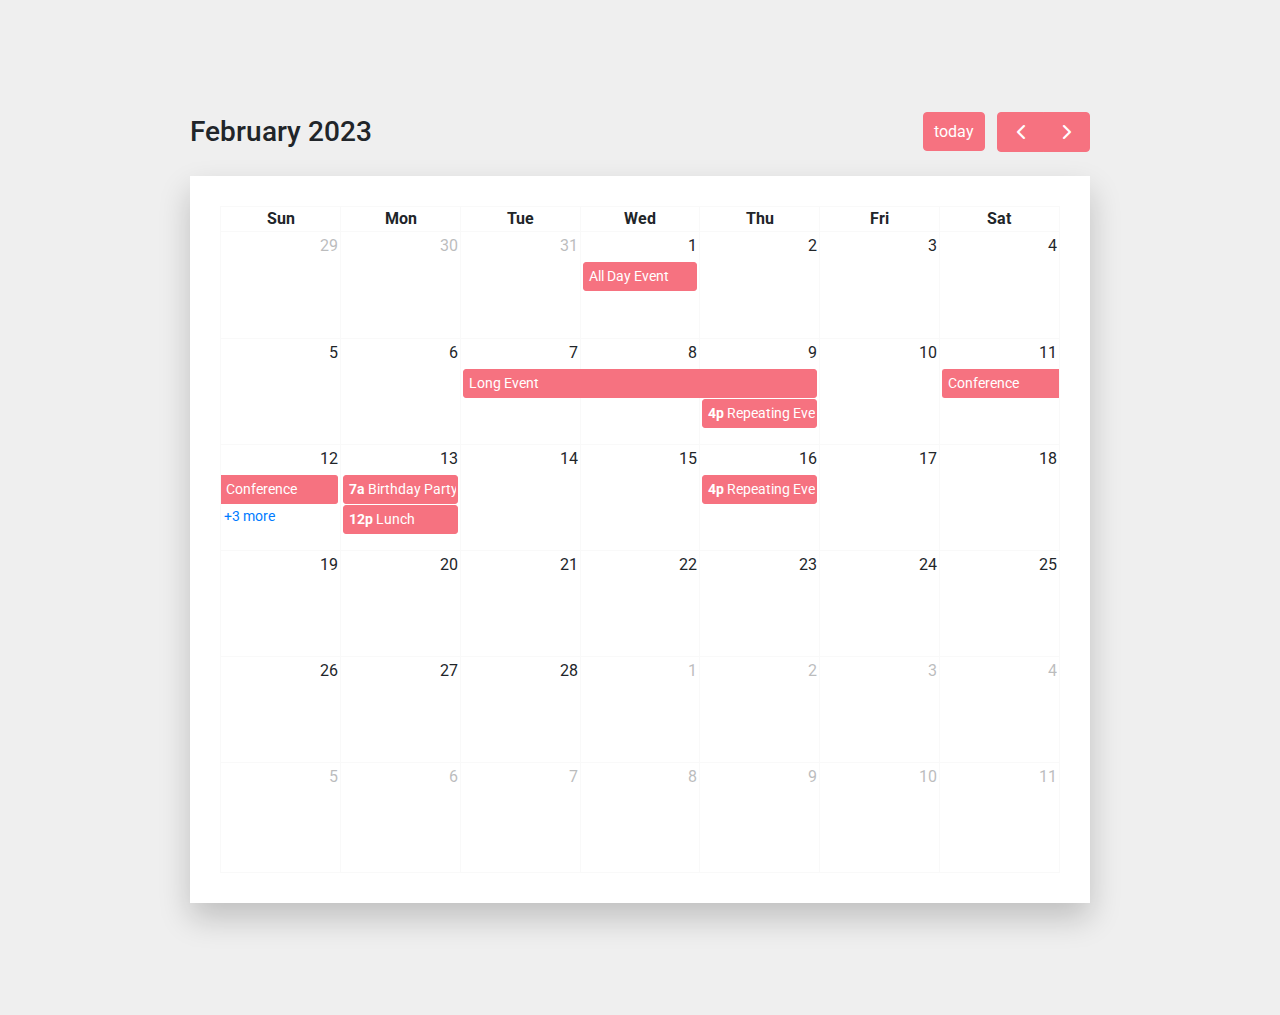
<file: pruebas/calendarios/calendar-19/index.html>
<!doctype html>
<html lang="en">
  <head>
    <!-- Required meta tags -->
    <meta charset="utf-8">
    <meta name="viewport" content="width=device-width, initial-scale=1, shrink-to-fit=no">
    <link href="https://fonts.googleapis.com/css?family=Roboto:300,400&display=swap" rel="stylesheet">

    <link href="https://fonts.googleapis.com/css?family=Poppins:300,400,500&display=swap" rel="stylesheet">

    
    <link rel="stylesheet" href="fonts/icomoon/style.css">
  
    <link href='fullcalendar/packages/core/main.css' rel='stylesheet' />
    <link href='fullcalendar/packages/daygrid/main.css' rel='stylesheet' />
    
    
    <!-- Bootstrap CSS -->
    <link rel="stylesheet" href="css/bootstrap.min.css">
    
    <!-- Style -->
    <link rel="stylesheet" href="css/style.css">

    <title>Calendar #9</title>
  </head>
  <body>
  

  <div class="content">
    <div id='calendar'></div>
  </div>
    
    

    <script src="js/jquery-3.3.1.min.js"></script>
    <script src="js/popper.min.js"></script>
    <script src="js/bootstrap.min.js"></script>

    <script src='fullcalendar/packages/core/main.js'></script>
    <script src='fullcalendar/packages/interaction/main.js'></script>
    <script src='fullcalendar/packages/daygrid/main.js'></script>

    <script>
      document.addEventListener('DOMContentLoaded', function() {
    var calendarEl = document.getElementById('calendar');

    var calendar = new FullCalendar.Calendar(calendarEl, {
      plugins: [ 'interaction', 'dayGrid' ],
      defaultDate: '2023-02-12',
      editable: false,
      eventLimit: true, // allow "more" link when too many events
      events: [
        {
          title: 'All Day Event',
          start: '2023-02-01'
        },
        {
          title: 'Long Event',
          start: '2023-02-07',
          end: '2023-02-10'
        },
        {
          groupId: 999,
          title: 'Repeating Event',
          start: '2023-02-09T16:00:00'
        },
        {
          groupId: 999,
          title: 'Repeating Event',
          start: '2023-02-16T16:00:00'
        },
        {
          title: 'Conference',
          start: '2023-02-11',
          end: '2023-02-13'
        },
        {
          title: 'Meeting',
          start: '2023-02-12T10:30:00',
          end: '2023-02-12T12:30:00'
        },
        {
          title: 'Lunch',
          start: '2023-02-13T12:00:00'
        },
        {
          title: 'Meeting',
          start: '2023-03-12T14:30:00'
        },
        {
          title: 'Happy Hour',
          start: '2023-02-12T17:30:00'
        },
        {
          title: 'Dinner',
          start: '2023-02-12T20:00:00'
        },
        {
          title: 'Birthday Party',
          start: '2023-02-13T07:00:00'
        },
        {
          title: 'Click for Google',
          url: 'http://google.com/',
          start: '2023-03-28'
        }
      ]
    });

    calendar.render();
  });

    </script>

    <script src="js/main.js"></script>
  </body>
</html>
</file>
<file: pruebas/calendarios/calendar-19/fonts/icomoon/style.css>
@font-face {
  font-family: 'icomoon';
  src:  url('fonts/icomoon.eot?10si43');
  src:  url('fonts/icomoon.eot?10si43#iefix') format('embedded-opentype'),
    url('fonts/icomoon.ttf?10si43') format('truetype'),
    url('fonts/icomoon.woff?10si43') format('woff'),
    url('fonts/icomoon.svg?10si43#icomoon') format('svg');
  font-weight: normal;
  font-style: normal;
}

[class^="icon-"], [class*=" icon-"] {
  /* use !important to prevent issues with browser extensions that change fonts */
  font-family: 'icomoon' !important;
  speak: none;
  font-style: normal;
  font-weight: normal;
  font-variant: normal;
  text-transform: none;
  line-height: 1;

  /* Better Font Rendering =========== */
  -webkit-font-smoothing: antialiased;
  -moz-osx-font-smoothing: grayscale;
}

.icon-asterisk:before {
  content: "\f069";
}
.icon-plus:before {
  content: "\f067";
}
.icon-question:before {
  content: "\f128";
}
.icon-minus:before {
  content: "\f068";
}
.icon-glass:before {
  content: "\f000";
}
.icon-music:before {
  content: "\f001";
}
.icon-search:before {
  content: "\f002";
}
.icon-envelope-o:before {
  content: "\f003";
}
.icon-heart:before {
  content: "\f004";
}
.icon-star:before {
  content: "\f005";
}
.icon-star-o:before {
  content: "\f006";
}
.icon-user:before {
  content: "\f007";
}
.icon-film:before {
  content: "\f008";
}
.icon-th-large:before {
  content: "\f009";
}
.icon-th:before {
  content: "\f00a";
}
.icon-th-list:before {
  content: "\f00b";
}
.icon-check:before {
  content: "\f00c";
}
.icon-close:before {
  content: "\f00d";
}
.icon-remove:before {
  content: "\f00d";
}
.icon-times:before {
  content: "\f00d";
}
.icon-search-plus:before {
  content: "\f00e";
}
.icon-search-minus:before {
  content: "\f010";
}
.icon-power-off:before {
  content: "\f011";
}
.icon-signal:before {
  content: "\f012";
}
.icon-cog:before {
  content: "\f013";
}
.icon-gear:before {
  content: "\f013";
}
.icon-trash-o:before {
  content: "\f014";
}
.icon-home:before {
  content: "\f015";
}
.icon-file-o:before {
  content: "\f016";
}
.icon-clock-o:before {
  content: "\f017";
}
.icon-road:before {
  content: "\f018";
}
.icon-download:before {
  content: "\f019";
}
.icon-arrow-circle-o-down:before {
  content: "\f01a";
}
.icon-arrow-circle-o-up:before {
  content: "\f01b";
}
.icon-inbox:before {
  content: "\f01c";
}
.icon-play-circle-o:before {
  content: "\f01d";
}
.icon-repeat:before {
  content: "\f01e";
}
.icon-rotate-right:before {
  content: "\f01e";
}
.icon-refresh:before {
  content: "\f021";
}
.icon-list-alt:before {
  content: "\f022";
}
.icon-lock:before {
  content: "\f023";
}
.icon-flag:before {
  content: "\f024";
}
.icon-headphones:before {
  content: "\f025";
}
.icon-volume-off:before {
  content: "\f026";
}
.icon-volume-down:before {
  content: "\f027";
}
.icon-volume-up:before {
  content: "\f028";
}
.icon-qrcode:before {
  content: "\f029";
}
.icon-barcode:before {
  content: "\f02a";
}
.icon-tag:before {
  content: "\f02b";
}
.icon-tags:before {
  content: "\f02c";
}
.icon-book:before {
  content: "\f02d";
}
.icon-bookmark:before {
  content: "\f02e";
}
.icon-print:before {
  content: "\f02f";
}
.icon-camera:before {
  content: "\f030";
}
.icon-font:before {
  content: "\f031";
}
.icon-bold:before {
  content: "\f032";
}
.icon-italic:before {
  content: "\f033";
}
.icon-text-height:before {
  content: "\f034";
}
.icon-text-width:before {
  content: "\f035";
}
.icon-align-left:before {
  content: "\f036";
}
.icon-align-center:before {
  content: "\f037";
}
.icon-align-right:before {
  content: "\f038";
}
.icon-align-justify:before {
  content: "\f039";
}
.icon-list:before {
  content: "\f03a";
}
.icon-dedent:before {
  content: "\f03b";
}
.icon-outdent:before {
  content: "\f03b";
}
.icon-indent:before {
  content: "\f03c";
}
.icon-video-camera:before {
  content: "\f03d";
}
.icon-image:before {
  content: "\f03e";
}
.icon-photo:before {
  content: "\f03e";
}
.icon-picture-o:before {
  content: "\f03e";
}
.icon-pencil:before {
  content: "\f040";
}
.icon-map-marker:before {
  content: "\f041";
}
.icon-adjust:before {
  content: "\f042";
}
.icon-tint:before {
  content: "\f043";
}
.icon-edit:before {
  content: "\f044";
}
.icon-pencil-square-o:before {
  content: "\f044";
}
.icon-share-square-o:before {
  content: "\f045";
}
.icon-check-square-o:before {
  content: "\f046";
}
.icon-arrows:before {
  content: "\f047";
}
.icon-step-backward:before {
  content: "\f048";
}
.icon-fast-backward:before {
  content: "\f049";
}
.icon-backward:before {
  content: "\f04a";
}
.icon-play:before {
  content: "\f04b";
}
.icon-pause:before {
  content: "\f04c";
}
.icon-stop:before {
  content: "\f04d";
}
.icon-forward:before {
  content: "\f04e";
}
.icon-fast-forward:before {
  content: "\f050";
}
.icon-step-forward:before {
  content: "\f051";
}
.icon-eject:before {
  content: "\f052";
}
.icon-chevron-left:before {
  content: "\f053";
}
.icon-chevron-right:before {
  content: "\f054";
}
.icon-plus-circle:before {
  content: "\f055";
}
.icon-minus-circle:before {
  content: "\f056";
}
.icon-times-circle:before {
  content: "\f057";
}
.icon-check-circle:before {
  content: "\f058";
}
.icon-question-circle:before {
  content: "\f059";
}
.icon-info-circle:before {
  content: "\f05a";
}
.icon-crosshairs:before {
  content: "\f05b";
}
.icon-times-circle-o:before {
  content: "\f05c";
}
.icon-check-circle-o:before {
  content: "\f05d";
}
.icon-ban:before {
  content: "\f05e";
}
.icon-arrow-left:before {
  content: "\f060";
}
.icon-arrow-right:before {
  content: "\f061";
}
.icon-arrow-up:before {
  content: "\f062";
}
.icon-arrow-down:before {
  content: "\f063";
}
.icon-mail-forward:before {
  content: "\f064";
}
.icon-share:before {
  content: "\f064";
}
.icon-expand:before {
  content: "\f065";
}
.icon-compress:before {
  content: "\f066";
}
.icon-exclamation-circle:before {
  content: "\f06a";
}
.icon-gift:before {
  content: "\f06b";
}
.icon-leaf:before {
  content: "\f06c";
}
.icon-fire:before {
  content: "\f06d";
}
.icon-eye:before {
  content: "\f06e";
}
.icon-eye-slash:before {
  content: "\f070";
}
.icon-exclamation-triangle:before {
  content: "\f071";
}
.icon-warning:before {
  content: "\f071";
}
.icon-plane:before {
  content: "\f072";
}
.icon-calendar:before {
  content: "\f073";
}
.icon-random:before {
  content: "\f074";
}
.icon-comment:before {
  content: "\f075";
}
.icon-magnet:before {
  content: "\f076";
}
.icon-chevron-up:before {
  content: "\f077";
}
.icon-chevron-down:before {
  content: "\f078";
}
.icon-retweet:before {
  content: "\f079";
}
.icon-shopping-cart:before {
  content: "\f07a";
}
.icon-folder:before {
  content: "\f07b";
}
.icon-folder-open:before {
  content: "\f07c";
}
.icon-arrows-v:before {
  content: "\f07d";
}
.icon-arrows-h:before {
  content: "\f07e";
}
.icon-bar-chart:before {
  content: "\f080";
}
.icon-bar-chart-o:before {
  content: "\f080";
}
.icon-twitter-square:before {
  content: "\f081";
}
.icon-facebook-square:before {
  content: "\f082";
}
.icon-camera-retro:before {
  content: "\f083";
}
.icon-key:before {
  content: "\f084";
}
.icon-cogs:before {
  content: "\f085";
}
.icon-gears:before {
  content: "\f085";
}
.icon-comments:before {
  content: "\f086";
}
.icon-thumbs-o-up:before {
  content: "\f087";
}
.icon-thumbs-o-down:before {
  content: "\f088";
}
.icon-star-half:before {
  content: "\f089";
}
.icon-heart-o:before {
  content: "\f08a";
}
.icon-sign-out:before {
  content: "\f08b";
}
.icon-linkedin-square:before {
  content: "\f08c";
}
.icon-thumb-tack:before {
  content: "\f08d";
}
.icon-external-link:before {
  content: "\f08e";
}
.icon-sign-in:before {
  content: "\f090";
}
.icon-trophy:before {
  content: "\f091";
}
.icon-github-square:before {
  content: "\f092";
}
.icon-upload:before {
  content: "\f093";
}
.icon-lemon-o:before {
  content: "\f094";
}
.icon-phone:before {
  content: "\f095";
}
.icon-square-o:before {
  content: "\f096";
}
.icon-bookmark-o:before {
  content: "\f097";
}
.icon-phone-square:before {
  content: "\f098";
}
.icon-twitter:before {
  content: "\f099";
}
.icon-facebook:before {
  content: "\f09a";
}
.icon-facebook-f:before {
  content: "\f09a";
}
.icon-github:before {
  content: "\f09b";
}
.icon-unlock:before {
  content: "\f09c";
}
.icon-credit-card:before {
  content: "\f09d";
}
.icon-feed:before {
  content: "\f09e";
}
.icon-rss:before {
  content: "\f09e";
}
.icon-hdd-o:before {
  content: "\f0a0";
}
.icon-bullhorn:before {
  content: "\f0a1";
}
.icon-bell-o:before {
  content: "\f0a2";
}
.icon-certificate:before {
  content: "\f0a3";
}
.icon-hand-o-right:before {
  content: "\f0a4";
}
.icon-hand-o-left:before {
  content: "\f0a5";
}
.icon-hand-o-up:before {
  content: "\f0a6";
}
.icon-hand-o-down:before {
  content: "\f0a7";
}
.icon-arrow-circle-left:before {
  content: "\f0a8";
}
.icon-arrow-circle-right:before {
  content: "\f0a9";
}
.icon-arrow-circle-up:before {
  content: "\f0aa";
}
.icon-arrow-circle-down:before {
  content: "\f0ab";
}
.icon-globe:before {
  content: "\f0ac";
}
.icon-wrench:before {
  content: "\f0ad";
}
.icon-tasks:before {
  content: "\f0ae";
}
.icon-filter:before {
  content: "\f0b0";
}
.icon-briefcase:before {
  content: "\f0b1";
}
.icon-arrows-alt:before {
  content: "\f0b2";
}
.icon-group:before {
  content: "\f0c0";
}
.icon-users:before {
  content: "\f0c0";
}
.icon-chain:before {
  content: "\f0c1";
}
.icon-link:before {
  content: "\f0c1";
}
.icon-cloud:before {
  content: "\f0c2";
}
.icon-flask:before {
  content: "\f0c3";
}
.icon-cut:before {
  content: "\f0c4";
}
.icon-scissors:before {
  content: "\f0c4";
}
.icon-copy:before {
  content: "\f0c5";
}
.icon-files-o:before {
  content: "\f0c5";
}
.icon-paperclip:before {
  content: "\f0c6";
}
.icon-floppy-o:before {
  content: "\f0c7";
}
.icon-save:before {
  content: "\f0c7";
}
.icon-square:before {
  content: "\f0c8";
}
.icon-bars:before {
  content: "\f0c9";
}
.icon-navicon:before {
  content: "\f0c9";
}
.icon-reorder:before {
  content: "\f0c9";
}
.icon-list-ul:before {
  content: "\f0ca";
}
.icon-list-ol:before {
  content: "\f0cb";
}
.icon-strikethrough:before {
  content: "\f0cc";
}
.icon-underline:before {
  content: "\f0cd";
}
.icon-table:before {
  content: "\f0ce";
}
.icon-magic:before {
  content: "\f0d0";
}
.icon-truck:before {
  content: "\f0d1";
}
.icon-pinterest:before {
  content: "\f0d2";
}
.icon-pinterest-square:before {
  content: "\f0d3";
}
.icon-google-plus-square:before {
  content: "\f0d4";
}
.icon-google-plus:before {
  content: "\f0d5";
}
.icon-money:before {
  content: "\f0d6";
}
.icon-caret-down:before {
  content: "\f0d7";
}
.icon-caret-up:before {
  content: "\f0d8";
}
.icon-caret-left:before {
  content: "\f0d9";
}
.icon-caret-right:before {
  content: "\f0da";
}
.icon-columns:before {
  content: "\f0db";
}
.icon-sort:before {
  content: "\f0dc";
}
.icon-unsorted:before {
  content: "\f0dc";
}
.icon-sort-desc:before {
  content: "\f0dd";
}
.icon-sort-down:before {
  content: "\f0dd";
}
.icon-sort-asc:before {
  content: "\f0de";
}
.icon-sort-up:before {
  content: "\f0de";
}
.icon-envelope:before {
  content: "\f0e0";
}
.icon-linkedin:before {
  content: "\f0e1";
}
.icon-rotate-left:before {
  content: "\f0e2";
}
.icon-undo:before {
  content: "\f0e2";
}
.icon-gavel:before {
  content: "\f0e3";
}
.icon-legal:before {
  content: "\f0e3";
}
.icon-dashboard:before {
  content: "\f0e4";
}
.icon-tachometer:before {
  content: "\f0e4";
}
.icon-comment-o:before {
  content: "\f0e5";
}
.icon-comments-o:before {
  content: "\f0e6";
}
.icon-bolt:before {
  content: "\f0e7";
}
.icon-flash:before {
  content: "\f0e7";
}
.icon-sitemap:before {
  content: "\f0e8";
}
.icon-umbrella:before {
  content: "\f0e9";
}
.icon-clipboard:before {
  content: "\f0ea";
}
.icon-paste:before {
  content: "\f0ea";
}
.icon-lightbulb-o:before {
  content: "\f0eb";
}
.icon-exchange:before {
  content: "\f0ec";
}
.icon-cloud-download:before {
  content: "\f0ed";
}
.icon-cloud-upload:before {
  content: "\f0ee";
}
.icon-user-md:before {
  content: "\f0f0";
}
.icon-stethoscope:before {
  content: "\f0f1";
}
.icon-suitcase:before {
  content: "\f0f2";
}
.icon-bell:before {
  content: "\f0f3";
}
.icon-coffee:before {
  content: "\f0f4";
}
.icon-cutlery:before {
  content: "\f0f5";
}
.icon-file-text-o:before {
  content: "\f0f6";
}
.icon-building-o:before {
  content: "\f0f7";
}
.icon-hospital-o:before {
  content: "\f0f8";
}
.icon-ambulance:before {
  content: "\f0f9";
}
.icon-medkit:before {
  content: "\f0fa";
}
.icon-fighter-jet:before {
  content: "\f0fb";
}
.icon-beer:before {
  content: "\f0fc";
}
.icon-h-square:before {
  content: "\f0fd";
}
.icon-plus-square:before {
  content: "\f0fe";
}
.icon-angle-double-left:before {
  content: "\f100";
}
.icon-angle-double-right:before {
  content: "\f101";
}
.icon-angle-double-up:before {
  content: "\f102";
}
.icon-angle-double-down:before {
  content: "\f103";
}
.icon-angle-left:before {
  content: "\f104";
}
.icon-angle-right:before {
  content: "\f105";
}
.icon-angle-up:before {
  content: "\f106";
}
.icon-angle-down:before {
  content: "\f107";
}
.icon-desktop:before {
  content: "\f108";
}
.icon-laptop:before {
  content: "\f109";
}
.icon-tablet:before {
  content: "\f10a";
}
.icon-mobile:before {
  content: "\f10b";
}
.icon-mobile-phone:before {
  content: "\f10b";
}
.icon-circle-o:before {
  content: "\f10c";
}
.icon-quote-left:before {
  content: "\f10d";
}
.icon-quote-right:before {
  content: "\f10e";
}
.icon-spinner:before {
  content: "\f110";
}
.icon-circle:before {
  content: "\f111";
}
.icon-mail-reply:before {
  content: "\f112";
}
.icon-reply:before {
  content: "\f112";
}
.icon-github-alt:before {
  content: "\f113";
}
.icon-folder-o:before {
  content: "\f114";
}
.icon-folder-open-o:before {
  content: "\f115";
}
.icon-smile-o:before {
  content: "\f118";
}
.icon-frown-o:before {
  content: "\f119";
}
.icon-meh-o:before {
  content: "\f11a";
}
.icon-gamepad:before {
  content: "\f11b";
}
.icon-keyboard-o:before {
  content: "\f11c";
}
.icon-flag-o:before {
  content: "\f11d";
}
.icon-flag-checkered:before {
  content: "\f11e";
}
.icon-terminal:before {
  content: "\f120";
}
.icon-code:before {
  content: "\f121";
}
.icon-mail-reply-all:before {
  content: "\f122";
}
.icon-reply-all:before {
  content: "\f122";
}
.icon-star-half-empty:before {
  content: "\f123";
}
.icon-star-half-full:before {
  content: "\f123";
}
.icon-star-half-o:before {
  content: "\f123";
}
.icon-location-arrow:before {
  content: "\f124";
}
.icon-crop:before {
  content: "\f125";
}
.icon-code-fork:before {
  content: "\f126";
}
.icon-chain-broken:before {
  content: "\f127";
}
.icon-unlink:before {
  content: "\f127";
}
.icon-info:before {
  content: "\f129";
}
.icon-exclamation:before {
  content: "\f12a";
}
.icon-superscript:before {
  content: "\f12b";
}
.icon-subscript:before {
  content: "\f12c";
}
.icon-eraser:before {
  content: "\f12d";
}
.icon-puzzle-piece:before {
  content: "\f12e";
}
.icon-microphone:before {
  content: "\f130";
}
.icon-microphone-slash:before {
  content: "\f131";
}
.icon-shield:before {
  content: "\f132";
}
.icon-calendar-o:before {
  content: "\f133";
}
.icon-fire-extinguisher:before {
  content: "\f134";
}
.icon-rocket:before {
  content: "\f135";
}
.icon-maxcdn:before {
  content: "\f136";
}
.icon-chevron-circle-left:before {
  content: "\f137";
}
.icon-chevron-circle-right:before {
  content: "\f138";
}
.icon-chevron-circle-up:before {
  content: "\f139";
}
.icon-chevron-circle-down:before {
  content: "\f13a";
}
.icon-html5:before {
  content: "\f13b";
}
.icon-css3:before {
  content: "\f13c";
}
.icon-anchor:before {
  content: "\f13d";
}
.icon-unlock-alt:before {
  content: "\f13e";
}
.icon-bullseye:before {
  content: "\f140";
}
.icon-ellipsis-h:before {
  content: "\f141";
}
.icon-ellipsis-v:before {
  content: "\f142";
}
.icon-rss-square:before {
  content: "\f143";
}
.icon-play-circle:before {
  content: "\f144";
}
.icon-ticket:before {
  content: "\f145";
}
.icon-minus-square:before {
  content: "\f146";
}
.icon-minus-square-o:before {
  content: "\f147";
}
.icon-level-up:before {
  content: "\f148";
}
.icon-level-down:before {
  content: "\f149";
}
.icon-check-square:before {
  content: "\f14a";
}
.icon-pencil-square:before {
  content: "\f14b";
}
.icon-external-link-square:before {
  content: "\f14c";
}
.icon-share-square:before {
  content: "\f14d";
}
.icon-compass:before {
  content: "\f14e";
}
.icon-caret-square-o-down:before {
  content: "\f150";
}
.icon-toggle-down:before {
  content: "\f150";
}
.icon-caret-square-o-up:before {
  content: "\f151";
}
.icon-toggle-up:before {
  content: "\f151";
}
.icon-caret-square-o-right:before {
  content: "\f152";
}
.icon-toggle-right:before {
  content: "\f152";
}
.icon-eur:before {
  content: "\f153";
}
.icon-euro:before {
  content: "\f153";
}
.icon-gbp:before {
  content: "\f154";
}
.icon-dollar:before {
  content: "\f155";
}
.icon-usd:before {
  content: "\f155";
}
.icon-inr:before {
  content: "\f156";
}
.icon-rupee:before {
  content: "\f156";
}
.icon-cny:before {
  content: "\f157";
}
.icon-jpy:before {
  content: "\f157";
}
.icon-rmb:before {
  content: "\f157";
}
.icon-yen:before {
  content: "\f157";
}
.icon-rouble:before {
  content: "\f158";
}
.icon-rub:before {
  content: "\f158";
}
.icon-ruble:before {
  content: "\f158";
}
.icon-krw:before {
  content: "\f159";
}
.icon-won:before {
  content: "\f159";
}
.icon-bitcoin:before {
  content: "\f15a";
}
.icon-btc:before {
  content: "\f15a";
}
.icon-file:before {
  content: "\f15b";
}
.icon-file-text:before {
  content: "\f15c";
}
.icon-sort-alpha-asc:before {
  content: "\f15d";
}
.icon-sort-alpha-desc:before {
  content: "\f15e";
}
.icon-sort-amount-asc:before {
  content: "\f160";
}
.icon-sort-amount-desc:before {
  content: "\f161";
}
.icon-sort-numeric-asc:before {
  content: "\f162";
}
.icon-sort-numeric-desc:before {
  content: "\f163";
}
.icon-thumbs-up:before {
  content: "\f164";
}
.icon-thumbs-down:before {
  content: "\f165";
}
.icon-youtube-square:before {
  content: "\f166";
}
.icon-youtube:before {
  content: "\f167";
}
.icon-xing:before {
  content: "\f168";
}
.icon-xing-square:before {
  content: "\f169";
}
.icon-youtube-play:before {
  content: "\f16a";
}
.icon-dropbox:before {
  content: "\f16b";
}
.icon-stack-overflow:before {
  content: "\f16c";
}
.icon-instagram:before {
  content: "\f16d";
}
.icon-flickr:before {
  content: "\f16e";
}
.icon-adn:before {
  content: "\f170";
}
.icon-bitbucket:before {
  content: "\f171";
}
.icon-bitbucket-square:before {
  content: "\f172";
}
.icon-tumblr:before {
  content: "\f173";
}
.icon-tumblr-square:before {
  content: "\f174";
}
.icon-long-arrow-down:before {
  content: "\f175";
}
.icon-long-arrow-up:before {
  content: "\f176";
}
.icon-long-arrow-left:before {
  content: "\f177";
}
.icon-long-arrow-right:before {
  content: "\f178";
}
.icon-apple:before {
  content: "\f179";
}
.icon-windows:before {
  content: "\f17a";
}
.icon-android:before {
  content: "\f17b";
}
.icon-linux:before {
  content: "\f17c";
}
.icon-dribbble:before {
  content: "\f17d";
}
.icon-skype:before {
  content: "\f17e";
}
.icon-foursquare:before {
  content: "\f180";
}
.icon-trello:before {
  content: "\f181";
}
.icon-female:before {
  content: "\f182";
}
.icon-male:before {
  content: "\f183";
}
.icon-gittip:before {
  content: "\f184";
}
.icon-gratipay:before {
  content: "\f184";
}
.icon-sun-o:before {
  content: "\f185";
}
.icon-moon-o:before {
  content: "\f186";
}
.icon-archive:before {
  content: "\f187";
}
.icon-bug:before {
  content: "\f188";
}
.icon-vk:before {
  content: "\f189";
}
.icon-weibo:before {
  content: "\f18a";
}
.icon-renren:before {
  content: "\f18b";
}
.icon-pagelines:before {
  content: "\f18c";
}
.icon-stack-exchange:before {
  content: "\f18d";
}
.icon-arrow-circle-o-right:before {
  content: "\f18e";
}
.icon-arrow-circle-o-left:before {
  content: "\f190";
}
.icon-caret-square-o-left:before {
  content: "\f191";
}
.icon-toggle-left:before {
  content: "\f191";
}
.icon-dot-circle-o:before {
  content: "\f192";
}
.icon-wheelchair:before {
  content: "\f193";
}
.icon-vimeo-square:before {
  content: "\f194";
}
.icon-try:before {
  content: "\f195";
}
.icon-turkish-lira:before {
  content: "\f195";
}
.icon-plus-square-o:before {
  content: "\f196";
}
.icon-space-shuttle:before {
  content: "\f197";
}
.icon-slack:before {
  content: "\f198";
}
.icon-envelope-square:before {
  content: "\f199";
}
.icon-wordpress:before {
  content: "\f19a";
}
.icon-openid:before {
  content: "\f19b";
}
.icon-bank:before {
  content: "\f19c";
}
.icon-institution:before {
  content: "\f19c";
}
.icon-university:before {
  content: "\f19c";
}
.icon-graduation-cap:before {
  content: "\f19d";
}
.icon-mortar-board:before {
  content: "\f19d";
}
.icon-yahoo:before {
  content: "\f19e";
}
.icon-google:before {
  content: "\f1a0";
}
.icon-reddit:before {
  content: "\f1a1";
}
.icon-reddit-square:before {
  content: "\f1a2";
}
.icon-stumbleupon-circle:before {
  content: "\f1a3";
}
.icon-stumbleupon:before {
  content: "\f1a4";
}
.icon-delicious:before {
  content: "\f1a5";
}
.icon-digg:before {
  content: "\f1a6";
}
.icon-pied-piper-pp:before {
  content: "\f1a7";
}
.icon-pied-piper-alt:before {
  content: "\f1a8";
}
.icon-drupal:before {
  content: "\f1a9";
}
.icon-joomla:before {
  content: "\f1aa";
}
.icon-language:before {
  content: "\f1ab";
}
.icon-fax:before {
  content: "\f1ac";
}
.icon-building:before {
  content: "\f1ad";
}
.icon-child:before {
  content: "\f1ae";
}
.icon-paw:before {
  content: "\f1b0";
}
.icon-spoon:before {
  content: "\f1b1";
}
.icon-cube:before {
  content: "\f1b2";
}
.icon-cubes:before {
  content: "\f1b3";
}
.icon-behance:before {
  content: "\f1b4";
}
.icon-behance-square:before {
  content: "\f1b5";
}
.icon-steam:before {
  content: "\f1b6";
}
.icon-steam-square:before {
  content: "\f1b7";
}
.icon-recycle:before {
  content: "\f1b8";
}
.icon-automobile:before {
  content: "\f1b9";
}
.icon-car:before {
  content: "\f1b9";
}
.icon-cab:before {
  content: "\f1ba";
}
.icon-taxi:before {
  content: "\f1ba";
}
.icon-tree:before {
  content: "\f1bb";
}
.icon-spotify:before {
  content: "\f1bc";
}
.icon-deviantart:before {
  content: "\f1bd";
}
.icon-soundcloud:before {
  content: "\f1be";
}
.icon-database:before {
  content: "\f1c0";
}
.icon-file-pdf-o:before {
  content: "\f1c1";
}
.icon-file-word-o:before {
  content: "\f1c2";
}
.icon-file-excel-o:before {
  content: "\f1c3";
}
.icon-file-powerpoint-o:before {
  content: "\f1c4";
}
.icon-file-image-o:before {
  content: "\f1c5";
}
.icon-file-photo-o:before {
  content: "\f1c5";
}
.icon-file-picture-o:before {
  content: "\f1c5";
}
.icon-file-archive-o:before {
  content: "\f1c6";
}
.icon-file-zip-o:before {
  content: "\f1c6";
}
.icon-file-audio-o:before {
  content: "\f1c7";
}
.icon-file-sound-o:before {
  content: "\f1c7";
}
.icon-file-movie-o:before {
  content: "\f1c8";
}
.icon-file-video-o:before {
  content: "\f1c8";
}
.icon-file-code-o:before {
  content: "\f1c9";
}
.icon-vine:before {
  content: "\f1ca";
}
.icon-codepen:before {
  content: "\f1cb";
}
.icon-jsfiddle:before {
  content: "\f1cc";
}
.icon-life-bouy:before {
  content: "\f1cd";
}
.icon-life-buoy:before {
  content: "\f1cd";
}
.icon-life-ring:before {
  content: "\f1cd";
}
.icon-life-saver:before {
  content: "\f1cd";
}
.icon-support:before {
  content: "\f1cd";
}
.icon-circle-o-notch:before {
  content: "\f1ce";
}
.icon-ra:before {
  content: "\f1d0";
}
.icon-rebel:before {
  content: "\f1d0";
}
.icon-resistance:before {
  content: "\f1d0";
}
.icon-empire:before {
  content: "\f1d1";
}
.icon-ge:before {
  content: "\f1d1";
}
.icon-git-square:before {
  content: "\f1d2";
}
.icon-git:before {
  content: "\f1d3";
}
.icon-hacker-news:before {
  content: "\f1d4";
}
.icon-y-combinator-square:before {
  content: "\f1d4";
}
.icon-yc-square:before {
  content: "\f1d4";
}
.icon-tencent-weibo:before {
  content: "\f1d5";
}
.icon-qq:before {
  content: "\f1d6";
}
.icon-wechat:before {
  content: "\f1d7";
}
.icon-weixin:before {
  content: "\f1d7";
}
.icon-paper-plane:before {
  content: "\f1d8";
}
.icon-send:before {
  content: "\f1d8";
}
.icon-paper-plane-o:before {
  content: "\f1d9";
}
.icon-send-o:before {
  content: "\f1d9";
}
.icon-history:before {
  content: "\f1da";
}
.icon-circle-thin:before {
  content: "\f1db";
}
.icon-header:before {
  content: "\f1dc";
}
.icon-paragraph:before {
  content: "\f1dd";
}
.icon-sliders:before {
  content: "\f1de";
}
.icon-share-alt:before {
  content: "\f1e0";
}
.icon-share-alt-square:before {
  content: "\f1e1";
}
.icon-bomb:before {
  content: "\f1e2";
}
.icon-futbol-o:before {
  content: "\f1e3";
}
.icon-soccer-ball-o:before {
  content: "\f1e3";
}
.icon-tty:before {
  content: "\f1e4";
}
.icon-binoculars:before {
  content: "\f1e5";
}
.icon-plug:before {
  content: "\f1e6";
}
.icon-slideshare:before {
  content: "\f1e7";
}
.icon-twitch:before {
  content: "\f1e8";
}
.icon-yelp:before {
  content: "\f1e9";
}
.icon-newspaper-o:before {
  content: "\f1ea";
}
.icon-wifi:before {
  content: "\f1eb";
}
.icon-calculator:before {
  content: "\f1ec";
}
.icon-paypal:before {
  content: "\f1ed";
}
.icon-google-wallet:before {
  content: "\f1ee";
}
.icon-cc-visa:before {
  content: "\f1f0";
}
.icon-cc-mastercard:before {
  content: "\f1f1";
}
.icon-cc-discover:before {
  content: "\f1f2";
}
.icon-cc-amex:before {
  content: "\f1f3";
}
.icon-cc-paypal:before {
  content: "\f1f4";
}
.icon-cc-stripe:before {
  content: "\f1f5";
}
.icon-bell-slash:before {
  content: "\f1f6";
}
.icon-bell-slash-o:before {
  content: "\f1f7";
}
.icon-trash:before {
  content: "\f1f8";
}
.icon-copyright:before {
  content: "\f1f9";
}
.icon-at:before {
  content: "\f1fa";
}
.icon-eyedropper:before {
  content: "\f1fb";
}
.icon-paint-brush:before {
  content: "\f1fc";
}
.icon-birthday-cake:before {
  content: "\f1fd";
}
.icon-area-chart:before {
  content: "\f1fe";
}
.icon-pie-chart:before {
  content: "\f200";
}
.icon-line-chart:before {
  content: "\f201";
}
.icon-lastfm:before {
  content: "\f202";
}
.icon-lastfm-square:before {
  content: "\f203";
}
.icon-toggle-off:before {
  content: "\f204";
}
.icon-toggle-on:before {
  content: "\f205";
}
.icon-bicycle:before {
  content: "\f206";
}
.icon-bus:before {
  content: "\f207";
}
.icon-ioxhost:before {
  content: "\f208";
}
.icon-angellist:before {
  content: "\f209";
}
.icon-cc:before {
  content: "\f20a";
}
.icon-ils:before {
  content: "\f20b";
}
.icon-shekel:before {
  content: "\f20b";
}
.icon-sheqel:before {
  content: "\f20b";
}
.icon-meanpath:before {
  content: "\f20c";
}
.icon-buysellads:before {
  content: "\f20d";
}
.icon-connectdevelop:before {
  content: "\f20e";
}
.icon-dashcube:before {
  content: "\f210";
}
.icon-forumbee:before {
  content: "\f211";
}
.icon-leanpub:before {
  content: "\f212";
}
.icon-sellsy:before {
  content: "\f213";
}
.icon-shirtsinbulk:before {
  content: "\f214";
}
.icon-simplybuilt:before {
  content: "\f215";
}
.icon-skyatlas:before {
  content: "\f216";
}
.icon-cart-plus:before {
  content: "\f217";
}
.icon-cart-arrow-down:before {
  content: "\f218";
}
.icon-diamond:before {
  content: "\f219";
}
.icon-ship:before {
  content: "\f21a";
}
.icon-user-secret:before {
  content: "\f21b";
}
.icon-motorcycle:before {
  content: "\f21c";
}
.icon-street-view:before {
  content: "\f21d";
}
.icon-heartbeat:before {
  content: "\f21e";
}
.icon-venus:before {
  content: "\f221";
}
.icon-mars:before {
  content: "\f222";
}
.icon-mercury:before {
  content: "\f223";
}
.icon-intersex:before {
  content: "\f224";
}
.icon-transgender:before {
  content: "\f224";
}
.icon-transgender-alt:before {
  content: "\f225";
}
.icon-venus-double:before {
  content: "\f226";
}
.icon-mars-double:before {
  content: "\f227";
}
.icon-venus-mars:before {
  content: "\f228";
}
.icon-mars-stroke:before {
  content: "\f229";
}
.icon-mars-stroke-v:before {
  content: "\f22a";
}
.icon-mars-stroke-h:before {
  content: "\f22b";
}
.icon-neuter:before {
  content: "\f22c";
}
.icon-genderless:before {
  content: "\f22d";
}
.icon-facebook-official:before {
  content: "\f230";
}
.icon-pinterest-p:before {
  content: "\f231";
}
.icon-whatsapp:before {
  content: "\f232";
}
.icon-server:before {
  content: "\f233";
}
.icon-user-plus:before {
  content: "\f234";
}
.icon-user-times:before {
  content: "\f235";
}
.icon-bed:before {
  content: "\f236";
}
.icon-hotel:before {
  content: "\f236";
}
.icon-viacoin:before {
  content: "\f237";
}
.icon-train:before {
  content: "\f238";
}
.icon-subway:before {
  content: "\f239";
}
.icon-medium:before {
  content: "\f23a";
}
.icon-y-combinator:before {
  content: "\f23b";
}
.icon-yc:before {
  content: "\f23b";
}
.icon-optin-monster:before {
  content: "\f23c";
}
.icon-opencart:before {
  content: "\f23d";
}
.icon-expeditedssl:before {
  content: "\f23e";
}
.icon-battery:before {
  content: "\f240";
}
.icon-battery-4:before {
  content: "\f240";
}
.icon-battery-full:before {
  content: "\f240";
}
.icon-battery-3:before {
  content: "\f241";
}
.icon-battery-three-quarters:before {
  content: "\f241";
}
.icon-battery-2:before {
  content: "\f242";
}
.icon-battery-half:before {
  content: "\f242";
}
.icon-battery-1:before {
  content: "\f243";
}
.icon-battery-quarter:before {
  content: "\f243";
}
.icon-battery-0:before {
  content: "\f244";
}
.icon-battery-empty:before {
  content: "\f244";
}
.icon-mouse-pointer:before {
  content: "\f245";
}
.icon-i-cursor:before {
  content: "\f246";
}
.icon-object-group:before {
  content: "\f247";
}
.icon-object-ungroup:before {
  content: "\f248";
}
.icon-sticky-note:before {
  content: "\f249";
}
.icon-sticky-note-o:before {
  content: "\f24a";
}
.icon-cc-jcb:before {
  content: "\f24b";
}
.icon-cc-diners-club:before {
  content: "\f24c";
}
.icon-clone:before {
  content: "\f24d";
}
.icon-balance-scale:before {
  content: "\f24e";
}
.icon-hourglass-o:before {
  content: "\f250";
}
.icon-hourglass-1:before {
  content: "\f251";
}
.icon-hourglass-start:before {
  content: "\f251";
}
.icon-hourglass-2:before {
  content: "\f252";
}
.icon-hourglass-half:before {
  content: "\f252";
}
.icon-hourglass-3:before {
  content: "\f253";
}
.icon-hourglass-end:before {
  content: "\f253";
}
.icon-hourglass:before {
  content: "\f254";
}
.icon-hand-grab-o:before {
  content: "\f255";
}
.icon-hand-rock-o:before {
  content: "\f255";
}
.icon-hand-paper-o:before {
  content: "\f256";
}
.icon-hand-stop-o:before {
  content: "\f256";
}
.icon-hand-scissors-o:before {
  content: "\f257";
}
.icon-hand-lizard-o:before {
  content: "\f258";
}
.icon-hand-spock-o:before {
  content: "\f259";
}
.icon-hand-pointer-o:before {
  content: "\f25a";
}
.icon-hand-peace-o:before {
  content: "\f25b";
}
.icon-trademark:before {
  content: "\f25c";
}
.icon-registered:before {
  content: "\f25d";
}
.icon-creative-commons:before {
  content: "\f25e";
}
.icon-gg:before {
  content: "\f260";
}
.icon-gg-circle:before {
  content: "\f261";
}
.icon-tripadvisor:before {
  content: "\f262";
}
.icon-odnoklassniki:before {
  content: "\f263";
}
.icon-odnoklassniki-square:before {
  content: "\f264";
}
.icon-get-pocket:before {
  content: "\f265";
}
.icon-wikipedia-w:before {
  content: "\f266";
}
.icon-safari:before {
  content: "\f267";
}
.icon-chrome:before {
  content: "\f268";
}
.icon-firefox:before {
  content: "\f269";
}
.icon-opera:before {
  content: "\f26a";
}
.icon-internet-explorer:before {
  content: "\f26b";
}
.icon-television:before {
  content: "\f26c";
}
.icon-tv:before {
  content: "\f26c";
}
.icon-contao:before {
  content: "\f26d";
}
.icon-500px:before {
  content: "\f26e";
}
.icon-amazon:before {
  content: "\f270";
}
.icon-calendar-plus-o:before {
  content: "\f271";
}
.icon-calendar-minus-o:before {
  content: "\f272";
}
.icon-calendar-times-o:before {
  content: "\f273";
}
.icon-calendar-check-o:before {
  content: "\f274";
}
.icon-industry:before {
  content: "\f275";
}
.icon-map-pin:before {
  content: "\f276";
}
.icon-map-signs:before {
  content: "\f277";
}
.icon-map-o:before {
  content: "\f278";
}
.icon-map:before {
  content: "\f279";
}
.icon-commenting:before {
  content: "\f27a";
}
.icon-commenting-o:before {
  content: "\f27b";
}
.icon-houzz:before {
  content: "\f27c";
}
.icon-vimeo:before {
  content: "\f27d";
}
.icon-black-tie:before {
  content: "\f27e";
}
.icon-fonticons:before {
  content: "\f280";
}
.icon-reddit-alien:before {
  content: "\f281";
}
.icon-edge:before {
  content: "\f282";
}
.icon-credit-card-alt:before {
  content: "\f283";
}
.icon-codiepie:before {
  content: "\f284";
}
.icon-modx:before {
  content: "\f285";
}
.icon-fort-awesome:before {
  content: "\f286";
}
.icon-usb:before {
  content: "\f287";
}
.icon-product-hunt:before {
  content: "\f288";
}
.icon-mixcloud:before {
  content: "\f289";
}
.icon-scribd:before {
  content: "\f28a";
}
.icon-pause-circle:before {
  content: "\f28b";
}
.icon-pause-circle-o:before {
  content: "\f28c";
}
.icon-stop-circle:before {
  content: "\f28d";
}
.icon-stop-circle-o:before {
  content: "\f28e";
}
.icon-shopping-bag:before {
  content: "\f290";
}
.icon-shopping-basket:before {
  content: "\f291";
}
.icon-hashtag:before {
  content: "\f292";
}
.icon-bluetooth:before {
  content: "\f293";
}
.icon-bluetooth-b:before {
  content: "\f294";
}
.icon-percent:before {
  content: "\f295";
}
.icon-gitlab:before {
  content: "\f296";
}
.icon-wpbeginner:before {
  content: "\f297";
}
.icon-wpforms:before {
  content: "\f298";
}
.icon-envira:before {
  content: "\f299";
}
.icon-universal-access:before {
  content: "\f29a";
}
.icon-wheelchair-alt:before {
  content: "\f29b";
}
.icon-question-circle-o:before {
  content: "\f29c";
}
.icon-blind:before {
  content: "\f29d";
}
.icon-audio-description:before {
  content: "\f29e";
}
.icon-volume-control-phone:before {
  content: "\f2a0";
}
.icon-braille:before {
  content: "\f2a1";
}
.icon-assistive-listening-systems:before {
  content: "\f2a2";
}
.icon-american-sign-language-interpreting:before {
  content: "\f2a3";
}
.icon-asl-interpreting:before {
  content: "\f2a3";
}
.icon-deaf:before {
  content: "\f2a4";
}
.icon-deafness:before {
  content: "\f2a4";
}
.icon-hard-of-hearing:before {
  content: "\f2a4";
}
.icon-glide:before {
  content: "\f2a5";
}
.icon-glide-g:before {
  content: "\f2a6";
}
.icon-sign-language:before {
  content: "\f2a7";
}
.icon-signing:before {
  content: "\f2a7";
}
.icon-low-vision:before {
  content: "\f2a8";
}
.icon-viadeo:before {
  content: "\f2a9";
}
.icon-viadeo-square:before {
  content: "\f2aa";
}
.icon-snapchat:before {
  content: "\f2ab";
}
.icon-snapchat-ghost:before {
  content: "\f2ac";
}
.icon-snapchat-square:before {
  content: "\f2ad";
}
.icon-pied-piper:before {
  content: "\f2ae";
}
.icon-first-order:before {
  content: "\f2b0";
}
.icon-yoast:before {
  content: "\f2b1";
}
.icon-themeisle:before {
  content: "\f2b2";
}
.icon-google-plus-circle:before {
  content: "\f2b3";
}
.icon-google-plus-official:before {
  content: "\f2b3";
}
.icon-fa:before {
  content: "\f2b4";
}
.icon-font-awesome:before {
  content: "\f2b4";
}
.icon-handshake-o:before {
  content: "\f2b5";
}
.icon-envelope-open:before {
  content: "\f2b6";
}
.icon-envelope-open-o:before {
  content: "\f2b7";
}
.icon-linode:before {
  content: "\f2b8";
}
.icon-address-book:before {
  content: "\f2b9";
}
.icon-address-book-o:before {
  content: "\f2ba";
}
.icon-address-card:before {
  content: "\f2bb";
}
.icon-vcard:before {
  content: "\f2bb";
}
.icon-address-card-o:before {
  content: "\f2bc";
}
.icon-vcard-o:before {
  content: "\f2bc";
}
.icon-user-circle:before {
  content: "\f2bd";
}
.icon-user-circle-o:before {
  content: "\f2be";
}
.icon-user-o:before {
  content: "\f2c0";
}
.icon-id-badge:before {
  content: "\f2c1";
}
.icon-drivers-license:before {
  content: "\f2c2";
}
.icon-id-card:before {
  content: "\f2c2";
}
.icon-drivers-license-o:before {
  content: "\f2c3";
}
.icon-id-card-o:before {
  content: "\f2c3";
}
.icon-quora:before {
  content: "\f2c4";
}
.icon-free-code-camp:before {
  content: "\f2c5";
}
.icon-telegram:before {
  content: "\f2c6";
}
.icon-thermometer:before {
  content: "\f2c7";
}
.icon-thermometer-4:before {
  content: "\f2c7";
}
.icon-thermometer-full:before {
  content: "\f2c7";
}
.icon-thermometer-3:before {
  content: "\f2c8";
}
.icon-thermometer-three-quarters:before {
  content: "\f2c8";
}
.icon-thermometer-2:before {
  content: "\f2c9";
}
.icon-thermometer-half:before {
  content: "\f2c9";
}
.icon-thermometer-1:before {
  content: "\f2ca";
}
.icon-thermometer-quarter:before {
  content: "\f2ca";
}
.icon-thermometer-0:before {
  content: "\f2cb";
}
.icon-thermometer-empty:before {
  content: "\f2cb";
}
.icon-shower:before {
  content: "\f2cc";
}
.icon-bath:before {
  content: "\f2cd";
}
.icon-bathtub:before {
  content: "\f2cd";
}
.icon-s15:before {
  content: "\f2cd";
}
.icon-podcast:before {
  content: "\f2ce";
}
.icon-window-maximize:before {
  content: "\f2d0";
}
.icon-window-minimize:before {
  content: "\f2d1";
}
.icon-window-restore:before {
  content: "\f2d2";
}
.icon-times-rectangle:before {
  content: "\f2d3";
}
.icon-window-close:before {
  content: "\f2d3";
}
.icon-times-rectangle-o:before {
  content: "\f2d4";
}
.icon-window-close-o:before {
  content: "\f2d4";
}
.icon-bandcamp:before {
  content: "\f2d5";
}
.icon-grav:before {
  content: "\f2d6";
}
.icon-etsy:before {
  content: "\f2d7";
}
.icon-imdb:before {
  content: "\f2d8";
}
.icon-ravelry:before {
  content: "\f2d9";
}
.icon-eercast:before {
  content: "\f2da";
}
.icon-microchip:before {
  content: "\f2db";
}
.icon-snowflake-o:before {
  content: "\f2dc";
}
.icon-superpowers:before {
  content: "\f2dd";
}
.icon-wpexplorer:before {
  content: "\f2de";
}
.icon-meetup:before {
  content: "\f2e0";
}
.icon-3d_rotation:before {
  content: "\e84d";
}
.icon-ac_unit:before {
  content: "\eb3b";
}
.icon-alarm:before {
  content: "\e855";
}
.icon-access_alarms:before {
  content: "\e191";
}
.icon-schedule:before {
  content: "\e8b5";
}
.icon-accessibility:before {
  content: "\e84e";
}
.icon-accessible:before {
  content: "\e914";
}
.icon-account_balance:before {
  content: "\e84f";
}
.icon-account_balance_wallet:before {
  content: "\e850";
}
.icon-account_box:before {
  content: "\e851";
}
.icon-account_circle:before {
  content: "\e853";
}
.icon-adb:before {
  content: "\e60e";
}
.icon-add:before {
  content: "\e145";
}
.icon-add_a_photo:before {
  content: "\e439";
}
.icon-alarm_add:before {
  content: "\e856";
}
.icon-add_alert:before {
  content: "\e003";
}
.icon-add_box:before {
  content: "\e146";
}
.icon-add_circle:before {
  content: "\e147";
}
.icon-control_point:before {
  content: "\e3ba";
}
.icon-add_location:before {
  content: "\e567";
}
.icon-add_shopping_cart:before {
  content: "\e854";
}
.icon-queue:before {
  content: "\e03c";
}
.icon-add_to_queue:before {
  content: "\e05c";
}
.icon-adjust2:before {
  content: "\e39e";
}
.icon-airline_seat_flat:before {
  content: "\e630";
}
.icon-airline_seat_flat_angled:before {
  content: "\e631";
}
.icon-airline_seat_individual_suite:before {
  content: "\e632";
}
.icon-airline_seat_legroom_extra:before {
  content: "\e633";
}
.icon-airline_seat_legroom_normal:before {
  content: "\e634";
}
.icon-airline_seat_legroom_reduced:before {
  content: "\e635";
}
.icon-airline_seat_recline_extra:before {
  content: "\e636";
}
.icon-airline_seat_recline_normal:before {
  content: "\e637";
}
.icon-flight:before {
  content: "\e539";
}
.icon-airplanemode_inactive:before {
  content: "\e194";
}
.icon-airplay:before {
  content: "\e055";
}
.icon-airport_shuttle:before {
  content: "\eb3c";
}
.icon-alarm_off:before {
  content: "\e857";
}
.icon-alarm_on:before {
  content: "\e858";
}
.icon-album:before {
  content: "\e019";
}
.icon-all_inclusive:before {
  content: "\eb3d";
}
.icon-all_out:before {
  content: "\e90b";
}
.icon-android2:before {
  content: "\e859";
}
.icon-announcement:before {
  content: "\e85a";
}
.icon-apps:before {
  content: "\e5c3";
}
.icon-archive2:before {
  content: "\e149";
}
.icon-arrow_back:before {
  content: "\e5c4";
}
.icon-arrow_downward:before {
  content: "\e5db";
}
.icon-arrow_drop_down:before {
  content: "\e5c5";
}
.icon-arrow_drop_down_circle:before {
  content: "\e5c6";
}
.icon-arrow_drop_up:before {
  content: "\e5c7";
}
.icon-arrow_forward:before {
  content: "\e5c8";
}
.icon-arrow_upward:before {
  content: "\e5d8";
}
.icon-art_track:before {
  content: "\e060";
}
.icon-aspect_ratio:before {
  content: "\e85b";
}
.icon-poll:before {
  content: "\e801";
}
.icon-assignment:before {
  content: "\e85d";
}
.icon-assignment_ind:before {
  content: "\e85e";
}
.icon-assignment_late:before {
  content: "\e85f";
}
.icon-assignment_return:before {
  content: "\e860";
}
.icon-assignment_returned:before {
  content: "\e861";
}
.icon-assignment_turned_in:before {
  content: "\e862";
}
.icon-assistant:before {
  content: "\e39f";
}
.icon-flag2:before {
  content: "\e153";
}
.icon-attach_file:before {
  content: "\e226";
}
.icon-attach_money:before {
  content: "\e227";
}
.icon-attachment:before {
  content: "\e2bc";
}
.icon-audiotrack:before {
  content: "\e3a1";
}
.icon-autorenew:before {
  content: "\e863";
}
.icon-av_timer:before {
  content: "\e01b";
}
.icon-backspace:before {
  content: "\e14a";
}
.icon-cloud_upload:before {
  content: "\e2c3";
}
.icon-battery_alert:before {
  content: "\e19c";
}
.icon-battery_charging_full:before {
  content: "\e1a3";
}
.icon-battery_std:before {
  content: "\e1a5";
}
.icon-battery_unknown:before {
  content: "\e1a6";
}
.icon-beach_access:before {
  content: "\eb3e";
}
.icon-beenhere:before {
  content: "\e52d";
}
.icon-block:before {
  content: "\e14b";
}
.icon-bluetooth2:before {
  content: "\e1a7";
}
.icon-bluetooth_searching:before {
  content: "\e1aa";
}
.icon-bluetooth_connected:before {
  content: "\e1a8";
}
.icon-bluetooth_disabled:before {
  content: "\e1a9";
}
.icon-blur_circular:before {
  content: "\e3a2";
}
.icon-blur_linear:before {
  content: "\e3a3";
}
.icon-blur_off:before {
  content: "\e3a4";
}
.icon-blur_on:before {
  content: "\e3a5";
}
.icon-class:before {
  content: "\e86e";
}
.icon-turned_in:before {
  content: "\e8e6";
}
.icon-turned_in_not:before {
  content: "\e8e7";
}
.icon-border_all:before {
  content: "\e228";
}
.icon-border_bottom:before {
  content: "\e229";
}
.icon-border_clear:before {
  content: "\e22a";
}
.icon-border_color:before {
  content: "\e22b";
}
.icon-border_horizontal:before {
  content: "\e22c";
}
.icon-border_inner:before {
  content: "\e22d";
}
.icon-border_left:before {
  content: "\e22e";
}
.icon-border_outer:before {
  content: "\e22f";
}
.icon-border_right:before {
  content: "\e230";
}
.icon-border_style:before {
  content: "\e231";
}
.icon-border_top:before {
  content: "\e232";
}
.icon-border_vertical:before {
  content: "\e233";
}
.icon-branding_watermark:before {
  content: "\e06b";
}
.icon-brightness_1:before {
  content: "\e3a6";
}
.icon-brightness_2:before {
  content: "\e3a7";
}
.icon-brightness_3:before {
  content: "\e3a8";
}
.icon-brightness_4:before {
  content: "\e3a9";
}
.icon-brightness_low:before {
  content: "\e1ad";
}
.icon-brightness_medium:before {
  content: "\e1ae";
}
.icon-brightness_high:before {
  content: "\e1ac";
}
.icon-brightness_auto:before {
  content: "\e1ab";
}
.icon-broken_image:before {
  content: "\e3ad";
}
.icon-brush:before {
  content: "\e3ae";
}
.icon-bubble_chart:before {
  content: "\e6dd";
}
.icon-bug_report:before {
  content: "\e868";
}
.icon-build:before {
  content: "\e869";
}
.icon-burst_mode:before {
  content: "\e43c";
}
.icon-domain:before {
  content: "\e7ee";
}
.icon-business_center:before {
  content: "\eb3f";
}
.icon-cached:before {
  content: "\e86a";
}
.icon-cake:before {
  content: "\e7e9";
}
.icon-phone2:before {
  content: "\e0cd";
}
.icon-call_end:before {
  content: "\e0b1";
}
.icon-call_made:before {
  content: "\e0b2";
}
.icon-merge_type:before {
  content: "\e252";
}
.icon-call_missed:before {
  content: "\e0b4";
}
.icon-call_missed_outgoing:before {
  content: "\e0e4";
}
.icon-call_received:before {
  content: "\e0b5";
}
.icon-call_split:before {
  content: "\e0b6";
}
.icon-call_to_action:before {
  content: "\e06c";
}
.icon-camera2:before {
  content: "\e3af";
}
.icon-photo_camera:before {
  content: "\e412";
}
.icon-camera_enhance:before {
  content: "\e8fc";
}
.icon-camera_front:before {
  content: "\e3b1";
}
.icon-camera_rear:before {
  content: "\e3b2";
}
.icon-camera_roll:before {
  content: "\e3b3";
}
.icon-cancel:before {
  content: "\e5c9";
}
.icon-redeem:before {
  content: "\e8b1";
}
.icon-card_membership:before {
  content: "\e8f7";
}
.icon-card_travel:before {
  content: "\e8f8";
}
.icon-casino:before {
  content: "\eb40";
}
.icon-cast:before {
  content: "\e307";
}
.icon-cast_connected:before {
  content: "\e308";
}
.icon-center_focus_strong:before {
  content: "\e3b4";
}
.icon-center_focus_weak:before {
  content: "\e3b5";
}
.icon-change_history:before {
  content: "\e86b";
}
.icon-chat:before {
  content: "\e0b7";
}
.icon-chat_bubble:before {
  content: "\e0ca";
}
.icon-chat_bubble_outline:before {
  content: "\e0cb";
}
.icon-check2:before {
  content: "\e5ca";
}
.icon-check_box:before {
  content: "\e834";
}
.icon-check_box_outline_blank:before {
  content: "\e835";
}
.icon-check_circle:before {
  content: "\e86c";
}
.icon-navigate_before:before {
  content: "\e408";
}
.icon-navigate_next:before {
  content: "\e409";
}
.icon-child_care:before {
  content: "\eb41";
}
.icon-child_friendly:before {
  content: "\eb42";
}
.icon-chrome_reader_mode:before {
  content: "\e86d";
}
.icon-close2:before {
  content: "\e5cd";
}
.icon-clear_all:before {
  content: "\e0b8";
}
.icon-closed_caption:before {
  content: "\e01c";
}
.icon-wb_cloudy:before {
  content: "\e42d";
}
.icon-cloud_circle:before {
  content: "\e2be";
}
.icon-cloud_done:before {
  content: "\e2bf";
}
.icon-cloud_download:before {
  content: "\e2c0";
}
.icon-cloud_off:before {
  content: "\e2c1";
}
.icon-cloud_queue:before {
  content: "\e2c2";
}
.icon-code2:before {
  content: "\e86f";
}
.icon-photo_library:before {
  content: "\e413";
}
.icon-collections_bookmark:before {
  content: "\e431";
}
.icon-palette:before {
  content: "\e40a";
}
.icon-colorize:before {
  content: "\e3b8";
}
.icon-comment2:before {
  content: "\e0b9";
}
.icon-compare:before {
  content: "\e3b9";
}
.icon-compare_arrows:before {
  content: "\e915";
}
.icon-laptop2:before {
  content: "\e31e";
}
.icon-confirmation_number:before {
  content: "\e638";
}
.icon-contact_mail:before {
  content: "\e0d0";
}
.icon-contact_phone:before {
  content: "\e0cf";
}
.icon-contacts:before {
  content: "\e0ba";
}
.icon-content_copy:before {
  content: "\e14d";
}
.icon-content_cut:before {
  content: "\e14e";
}
.icon-content_paste:before {
  content: "\e14f";
}
.icon-control_point_duplicate:before {
  content: "\e3bb";
}
.icon-copyright2:before {
  content: "\e90c";
}
.icon-mode_edit:before {
  content: "\e254";
}
.icon-create_new_folder:before {
  content: "\e2cc";
}
.icon-payment:before {
  content: "\e8a1";
}
.icon-crop2:before {
  content: "\e3be";
}
.icon-crop_16_9:before {
  content: "\e3bc";
}
.icon-crop_3_2:before {
  content: "\e3bd";
}
.icon-crop_landscape:before {
  content: "\e3c3";
}
.icon-crop_7_5:before {
  content: "\e3c0";
}
.icon-crop_din:before {
  content: "\e3c1";
}
.icon-crop_free:before {
  content: "\e3c2";
}
.icon-crop_original:before {
  content: "\e3c4";
}
.icon-crop_portrait:before {
  content: "\e3c5";
}
.icon-crop_rotate:before {
  content: "\e437";
}
.icon-crop_square:before {
  content: "\e3c6";
}
.icon-dashboard2:before {
  content: "\e871";
}
.icon-data_usage:before {
  content: "\e1af";
}
.icon-date_range:before {
  content: "\e916";
}
.icon-dehaze:before {
  content: "\e3c7";
}
.icon-delete:before {
  content: "\e872";
}
.icon-delete_forever:before {
  content: "\e92b";
}
.icon-delete_sweep:before {
  content: "\e16c";
}
.icon-description:before {
  content: "\e873";
}
.icon-desktop_mac:before {
  content: "\e30b";
}
.icon-desktop_windows:before {
  content: "\e30c";
}
.icon-details:before {
  content: "\e3c8";
}
.icon-developer_board:before {
  content: "\e30d";
}
.icon-developer_mode:before {
  content: "\e1b0";
}
.icon-device_hub:before {
  content: "\e335";
}
.icon-phonelink:before {
  content: "\e326";
}
.icon-devices_other:before {
  content: "\e337";
}
.icon-dialer_sip:before {
  content: "\e0bb";
}
.icon-dialpad:before {
  content: "\e0bc";
}
.icon-directions:before {
  content: "\e52e";
}
.icon-directions_bike:before {
  content: "\e52f";
}
.icon-directions_boat:before {
  content: "\e532";
}
.icon-directions_bus:before {
  content: "\e530";
}
.icon-directions_car:before {
  content: "\e531";
}
.icon-directions_railway:before {
  content: "\e534";
}
.icon-directions_run:before {
  content: "\e566";
}
.icon-directions_transit:before {
  content: "\e535";
}
.icon-directions_walk:before {
  content: "\e536";
}
.icon-disc_full:before {
  content: "\e610";
}
.icon-dns:before {
  content: "\e875";
}
.icon-not_interested:before {
  content: "\e033";
}
.icon-do_not_disturb_alt:before {
  content: "\e611";
}
.icon-do_not_disturb_off:before {
  content: "\e643";
}
.icon-remove_circle:before {
  content: "\e15c";
}
.icon-dock:before {
  content: "\e30e";
}
.icon-done:before {
  content: "\e876";
}
.icon-done_all:before {
  content: "\e877";
}
.icon-donut_large:before {
  content: "\e917";
}
.icon-donut_small:before {
  content: "\e918";
}
.icon-drafts:before {
  content: "\e151";
}
.icon-drag_handle:before {
  content: "\e25d";
}
.icon-time_to_leave:before {
  content: "\e62c";
}
.icon-dvr:before {
  content: "\e1b2";
}
.icon-edit_location:before {
  content: "\e568";
}
.icon-eject2:before {
  content: "\e8fb";
}
.icon-markunread:before {
  content: "\e159";
}
.icon-enhanced_encryption:before {
  content: "\e63f";
}
.icon-equalizer:before {
  content: "\e01d";
}
.icon-error:before {
  content: "\e000";
}
.icon-error_outline:before {
  content: "\e001";
}
.icon-euro_symbol:before {
  content: "\e926";
}
.icon-ev_station:before {
  content: "\e56d";
}
.icon-insert_invitation:before {
  content: "\e24f";
}
.icon-event_available:before {
  content: "\e614";
}
.icon-event_busy:before {
  content: "\e615";
}
.icon-event_note:before {
  content: "\e616";
}
.icon-event_seat:before {
  content: "\e903";
}
.icon-exit_to_app:before {
  content: "\e879";
}
.icon-expand_less:before {
  content: "\e5ce";
}
.icon-expand_more:before {
  content: "\e5cf";
}
.icon-explicit:before {
  content: "\e01e";
}
.icon-explore:before {
  content: "\e87a";
}
.icon-exposure:before {
  content: "\e3ca";
}
.icon-exposure_neg_1:before {
  content: "\e3cb";
}
.icon-exposure_neg_2:before {
  content: "\e3cc";
}
.icon-exposure_plus_1:before {
  content: "\e3cd";
}
.icon-exposure_plus_2:before {
  content: "\e3ce";
}
.icon-exposure_zero:before {
  content: "\e3cf";
}
.icon-extension:before {
  content: "\e87b";
}
.icon-face:before {
  content: "\e87c";
}
.icon-fast_forward:before {
  content: "\e01f";
}
.icon-fast_rewind:before {
  content: "\e020";
}
.icon-favorite:before {
  content: "\e87d";
}
.icon-favorite_border:before {
  content: "\e87e";
}
.icon-featured_play_list:before {
  content: "\e06d";
}
.icon-featured_video:before {
  content: "\e06e";
}
.icon-sms_failed:before {
  content: "\e626";
}
.icon-fiber_dvr:before {
  content: "\e05d";
}
.icon-fiber_manual_record:before {
  content: "\e061";
}
.icon-fiber_new:before {
  content: "\e05e";
}
.icon-fiber_pin:before {
  content: "\e06a";
}
.icon-fiber_smart_record:before {
  content: "\e062";
}
.icon-get_app:before {
  content: "\e884";
}
.icon-file_upload:before {
  content: "\e2c6";
}
.icon-filter2:before {
  content: "\e3d3";
}
.icon-filter_1:before {
  content: "\e3d0";
}
.icon-filter_2:before {
  content: "\e3d1";
}
.icon-filter_3:before {
  content: "\e3d2";
}
.icon-filter_4:before {
  content: "\e3d4";
}
.icon-filter_5:before {
  content: "\e3d5";
}
.icon-filter_6:before {
  content: "\e3d6";
}
.icon-filter_7:before {
  content: "\e3d7";
}
.icon-filter_8:before {
  content: "\e3d8";
}
.icon-filter_9:before {
  content: "\e3d9";
}
.icon-filter_9_plus:before {
  content: "\e3da";
}
.icon-filter_b_and_w:before {
  content: "\e3db";
}
.icon-filter_center_focus:before {
  content: "\e3dc";
}
.icon-filter_drama:before {
  content: "\e3dd";
}
.icon-filter_frames:before {
  content: "\e3de";
}
.icon-terrain:before {
  content: "\e564";
}
.icon-filter_list:before {
  content: "\e152";
}
.icon-filter_none:before {
  content: "\e3e0";
}
.icon-filter_tilt_shift:before {
  content: "\e3e2";
}
.icon-filter_vintage:before {
  content: "\e3e3";
}
.icon-find_in_page:before {
  content: "\e880";
}
.icon-find_replace:before {
  content: "\e881";
}
.icon-fingerprint:before {
  content: "\e90d";
}
.icon-first_page:before {
  content: "\e5dc";
}
.icon-fitness_center:before {
  content: "\eb43";
}
.icon-flare:before {
  content: "\e3e4";
}
.icon-flash_auto:before {
  content: "\e3e5";
}
.icon-flash_off:before {
  content: "\e3e6";
}
.icon-flash_on:before {
  content: "\e3e7";
}
.icon-flight_land:before {
  content: "\e904";
}
.icon-flight_takeoff:before {
  content: "\e905";
}
.icon-flip:before {
  content: "\e3e8";
}
.icon-flip_to_back:before {
  content: "\e882";
}
.icon-flip_to_front:before {
  content: "\e883";
}
.icon-folder2:before {
  content: "\e2c7";
}
.icon-folder_open:before {
  content: "\e2c8";
}
.icon-folder_shared:before {
  content: "\e2c9";
}
.icon-folder_special:before {
  content: "\e617";
}
.icon-font_download:before {
  content: "\e167";
}
.icon-format_align_center:before {
  content: "\e234";
}
.icon-format_align_justify:before {
  content: "\e235";
}
.icon-format_align_left:before {
  content: "\e236";
}
.icon-format_align_right:before {
  content: "\e237";
}
.icon-format_bold:before {
  content: "\e238";
}
.icon-format_clear:before {
  content: "\e239";
}
.icon-format_color_fill:before {
  content: "\e23a";
}
.icon-format_color_reset:before {
  content: "\e23b";
}
.icon-format_color_text:before {
  content: "\e23c";
}
.icon-format_indent_decrease:before {
  content: "\e23d";
}
.icon-format_indent_increase:before {
  content: "\e23e";
}
.icon-format_italic:before {
  content: "\e23f";
}
.icon-format_line_spacing:before {
  content: "\e240";
}
.icon-format_list_bulleted:before {
  content: "\e241";
}
.icon-format_list_numbered:before {
  content: "\e242";
}
.icon-format_paint:before {
  content: "\e243";
}
.icon-format_quote:before {
  content: "\e244";
}
.icon-format_shapes:before {
  content: "\e25e";
}
.icon-format_size:before {
  content: "\e245";
}
.icon-format_strikethrough:before {
  content: "\e246";
}
.icon-format_textdirection_l_to_r:before {
  content: "\e247";
}
.icon-format_textdirection_r_to_l:before {
  content: "\e248";
}
.icon-format_underlined:before {
  content: "\e249";
}
.icon-question_answer:before {
  content: "\e8af";
}
.icon-forward2:before {
  content: "\e154";
}
.icon-forward_10:before {
  content: "\e056";
}
.icon-forward_30:before {
  content: "\e057";
}
.icon-forward_5:before {
  content: "\e058";
}
.icon-free_breakfast:before {
  content: "\eb44";
}
.icon-fullscreen:before {
  content: "\e5d0";
}
.icon-fullscreen_exit:before {
  content: "\e5d1";
}
.icon-functions:before {
  content: "\e24a";
}
.icon-g_translate:before {
  content: "\e927";
}
.icon-games:before {
  content: "\e021";
}
.icon-gavel2:before {
  content: "\e90e";
}
.icon-gesture:before {
  content: "\e155";
}
.icon-gif:before {
  content: "\e908";
}
.icon-goat:before {
  content: "\e900";
}
.icon-golf_course:before {
  content: "\eb45";
}
.icon-my_location:before {
  content: "\e55c";
}
.icon-location_searching:before {
  content: "\e1b7";
}
.icon-location_disabled:before {
  content: "\e1b6";
}
.icon-star2:before {
  content: "\e838";
}
.icon-gradient:before {
  content: "\e3e9";
}
.icon-grain:before {
  content: "\e3ea";
}
.icon-graphic_eq:before {
  content: "\e1b8";
}
.icon-grid_off:before {
  content: "\e3eb";
}
.icon-grid_on:before {
  content: "\e3ec";
}
.icon-people:before {
  content: "\e7fb";
}
.icon-group_add:before {
  content: "\e7f0";
}
.icon-group_work:before {
  content: "\e886";
}
.icon-hd:before {
  content: "\e052";
}
.icon-hdr_off:before {
  content: "\e3ed";
}
.icon-hdr_on:before {
  content: "\e3ee";
}
.icon-hdr_strong:before {
  content: "\e3f1";
}
.icon-hdr_weak:before {
  content: "\e3f2";
}
.icon-headset:before {
  content: "\e310";
}
.icon-headset_mic:before {
  content: "\e311";
}
.icon-healing:before {
  content: "\e3f3";
}
.icon-hearing:before {
  content: "\e023";
}
.icon-help:before {
  content: "\e887";
}
.icon-help_outline:before {
  content: "\e8fd";
}
.icon-high_quality:before {
  content: "\e024";
}
.icon-highlight:before {
  content: "\e25f";
}
.icon-highlight_off:before {
  content: "\e888";
}
.icon-restore:before {
  content: "\e8b3";
}
.icon-home2:before {
  content: "\e88a";
}
.icon-hot_tub:before {
  content: "\eb46";
}
.icon-local_hotel:before {
  content: "\e549";
}
.icon-hourglass_empty:before {
  content: "\e88b";
}
.icon-hourglass_full:before {
  content: "\e88c";
}
.icon-http:before {
  content: "\e902";
}
.icon-lock2:before {
  content: "\e897";
}
.icon-photo2:before {
  content: "\e410";
}
.icon-image_aspect_ratio:before {
  content: "\e3f5";
}
.icon-import_contacts:before {
  content: "\e0e0";
}
.icon-import_export:before {
  content: "\e0c3";
}
.icon-important_devices:before {
  content: "\e912";
}
.icon-inbox2:before {
  content: "\e156";
}
.icon-indeterminate_check_box:before {
  content: "\e909";
}
.icon-info2:before {
  content: "\e88e";
}
.icon-info_outline:before {
  content: "\e88f";
}
.icon-input:before {
  content: "\e890";
}
.icon-insert_comment:before {
  content: "\e24c";
}
.icon-insert_drive_file:before {
  content: "\e24d";
}
.icon-tag_faces:before {
  content: "\e420";
}
.icon-link2:before {
  content: "\e157";
}
.icon-invert_colors:before {
  content: "\e891";
}
.icon-invert_colors_off:before {
  content: "\e0c4";
}
.icon-iso:before {
  content: "\e3f6";
}
.icon-keyboard:before {
  content: "\e312";
}
.icon-keyboard_arrow_down:before {
  content: "\e313";
}
.icon-keyboard_arrow_left:before {
  content: "\e314";
}
.icon-keyboard_arrow_right:before {
  content: "\e315";
}
.icon-keyboard_arrow_up:before {
  content: "\e316";
}
.icon-keyboard_backspace:before {
  content: "\e317";
}
.icon-keyboard_capslock:before {
  content: "\e318";
}
.icon-keyboard_hide:before {
  content: "\e31a";
}
.icon-keyboard_return:before {
  content: "\e31b";
}
.icon-keyboard_tab:before {
  content: "\e31c";
}
.icon-keyboard_voice:before {
  content: "\e31d";
}
.icon-kitchen:before {
  content: "\eb47";
}
.icon-label:before {
  content: "\e892";
}
.icon-label_outline:before {
  content: "\e893";
}
.icon-language2:before {
  content: "\e894";
}
.icon-laptop_chromebook:before {
  content: "\e31f";
}
.icon-laptop_mac:before {
  content: "\e320";
}
.icon-laptop_windows:before {
  content: "\e321";
}
.icon-last_page:before {
  content: "\e5dd";
}
.icon-open_in_new:before {
  content: "\e89e";
}
.icon-layers:before {
  content: "\e53b";
}
.icon-layers_clear:before {
  content: "\e53c";
}
.icon-leak_add:before {
  content: "\e3f8";
}
.icon-leak_remove:before {
  content: "\e3f9";
}
.icon-lens:before {
  content: "\e3fa";
}
.icon-library_books:before {
  content: "\e02f";
}
.icon-library_music:before {
  content: "\e030";
}
.icon-lightbulb_outline:before {
  content: "\e90f";
}
.icon-line_style:before {
  content: "\e919";
}
.icon-line_weight:before {
  content: "\e91a";
}
.icon-linear_scale:before {
  content: "\e260";
}
.icon-linked_camera:before {
  content: "\e438";
}
.icon-list2:before {
  content: "\e896";
}
.icon-live_help:before {
  content: "\e0c6";
}
.icon-live_tv:before {
  content: "\e639";
}
.icon-local_play:before {
  content: "\e553";
}
.icon-local_airport:before {
  content: "\e53d";
}
.icon-local_atm:before {
  content: "\e53e";
}
.icon-local_bar:before {
  content: "\e540";
}
.icon-local_cafe:before {
  content: "\e541";
}
.icon-local_car_wash:before {
  content: "\e542";
}
.icon-local_convenience_store:before {
  content: "\e543";
}
.icon-restaurant_menu:before {
  content: "\e561";
}
.icon-local_drink:before {
  content: "\e544";
}
.icon-local_florist:before {
  content: "\e545";
}
.icon-local_gas_station:before {
  content: "\e546";
}
.icon-shopping_cart:before {
  content: "\e8cc";
}
.icon-local_hospital:before {
  content: "\e548";
}
.icon-local_laundry_service:before {
  content: "\e54a";
}
.icon-local_library:before {
  content: "\e54b";
}
.icon-local_mall:before {
  content: "\e54c";
}
.icon-theaters:before {
  content: "\e8da";
}
.icon-local_offer:before {
  content: "\e54e";
}
.icon-local_parking:before {
  content: "\e54f";
}
.icon-local_pharmacy:before {
  content: "\e550";
}
.icon-local_pizza:before {
  content: "\e552";
}
.icon-print2:before {
  content: "\e8ad";
}
.icon-local_shipping:before {
  content: "\e558";
}
.icon-local_taxi:before {
  content: "\e559";
}
.icon-location_city:before {
  content: "\e7f1";
}
.icon-location_off:before {
  content: "\e0c7";
}
.icon-room:before {
  content: "\e8b4";
}
.icon-lock_open:before {
  content: "\e898";
}
.icon-lock_outline:before {
  content: "\e899";
}
.icon-looks:before {
  content: "\e3fc";
}
.icon-looks_3:before {
  content: "\e3fb";
}
.icon-looks_4:before {
  content: "\e3fd";
}
.icon-looks_5:before {
  content: "\e3fe";
}
.icon-looks_6:before {
  content: "\e3ff";
}
.icon-looks_one:before {
  content: "\e400";
}
.icon-looks_two:before {
  content: "\e401";
}
.icon-sync:before {
  content: "\e627";
}
.icon-loupe:before {
  content: "\e402";
}
.icon-low_priority:before {
  content: "\e16d";
}
.icon-loyalty:before {
  content: "\e89a";
}
.icon-mail_outline:before {
  content: "\e0e1";
}
.icon-map2:before {
  content: "\e55b";
}
.icon-markunread_mailbox:before {
  content: "\e89b";
}
.icon-memory:before {
  content: "\e322";
}
.icon-menu:before {
  content: "\e5d2";
}
.icon-message:before {
  content: "\e0c9";
}
.icon-mic:before {
  content: "\e029";
}
.icon-mic_none:before {
  content: "\e02a";
}
.icon-mic_off:before {
  content: "\e02b";
}
.icon-mms:before {
  content: "\e618";
}
.icon-mode_comment:before {
  content: "\e253";
}
.icon-monetization_on:before {
  content: "\e263";
}
.icon-money_off:before {
  content: "\e25c";
}
.icon-monochrome_photos:before {
  content: "\e403";
}
.icon-mood_bad:before {
  content: "\e7f3";
}
.icon-more:before {
  content: "\e619";
}
.icon-more_horiz:before {
  content: "\e5d3";
}
.icon-more_vert:before {
  content: "\e5d4";
}
.icon-motorcycle2:before {
  content: "\e91b";
}
.icon-mouse:before {
  content: "\e323";
}
.icon-move_to_inbox:before {
  content: "\e168";
}
.icon-movie_creation:before {
  content: "\e404";
}
.icon-movie_filter:before {
  content: "\e43a";
}
.icon-multiline_chart:before {
  content: "\e6df";
}
.icon-music_note:before {
  content: "\e405";
}
.icon-music_video:before {
  content: "\e063";
}
.icon-nature:before {
  content: "\e406";
}
.icon-nature_people:before {
  content: "\e407";
}
.icon-navigation:before {
  content: "\e55d";
}
.icon-near_me:before {
  content: "\e569";
}
.icon-network_cell:before {
  content: "\e1b9";
}
.icon-network_check:before {
  content: "\e640";
}
.icon-network_locked:before {
  content: "\e61a";
}
.icon-network_wifi:before {
  content: "\e1ba";
}
.icon-new_releases:before {
  content: "\e031";
}
.icon-next_week:before {
  content: "\e16a";
}
.icon-nfc:before {
  content: "\e1bb";
}
.icon-no_encryption:before {
  content: "\e641";
}
.icon-signal_cellular_no_sim:before {
  content: "\e1ce";
}
.icon-note:before {
  content: "\e06f";
}
.icon-note_add:before {
  content: "\e89c";
}
.icon-notifications:before {
  content: "\e7f4";
}
.icon-notifications_active:before {
  content: "\e7f7";
}
.icon-notifications_none:before {
  content: "\e7f5";
}
.icon-notifications_off:before {
  content: "\e7f6";
}
.icon-notifications_paused:before {
  content: "\e7f8";
}
.icon-offline_pin:before {
  content: "\e90a";
}
.icon-ondemand_video:before {
  content: "\e63a";
}
.icon-opacity:before {
  content: "\e91c";
}
.icon-open_in_browser:before {
  content: "\e89d";
}
.icon-open_with:before {
  content: "\e89f";
}
.icon-pages:before {
  content: "\e7f9";
}
.icon-pageview:before {
  content: "\e8a0";
}
.icon-pan_tool:before {
  content: "\e925";
}
.icon-panorama:before {
  content: "\e40b";
}
.icon-radio_button_unchecked:before {
  content: "\e836";
}
.icon-panorama_horizontal:before {
  content: "\e40d";
}
.icon-panorama_vertical:before {
  content: "\e40e";
}
.icon-panorama_wide_angle:before {
  content: "\e40f";
}
.icon-party_mode:before {
  content: "\e7fa";
}
.icon-pause2:before {
  content: "\e034";
}
.icon-pause_circle_filled:before {
  content: "\e035";
}
.icon-pause_circle_outline:before {
  content: "\e036";
}
.icon-people_outline:before {
  content: "\e7fc";
}
.icon-perm_camera_mic:before {
  content: "\e8a2";
}
.icon-perm_contact_calendar:before {
  content: "\e8a3";
}
.icon-perm_data_setting:before {
  content: "\e8a4";
}
.icon-perm_device_information:before {
  content: "\e8a5";
}
.icon-person_outline:before {
  content: "\e7ff";
}
.icon-perm_media:before {
  content: "\e8a7";
}
.icon-perm_phone_msg:before {
  content: "\e8a8";
}
.icon-perm_scan_wifi:before {
  content: "\e8a9";
}
.icon-person:before {
  content: "\e7fd";
}
.icon-person_add:before {
  content: "\e7fe";
}
.icon-person_pin:before {
  content: "\e55a";
}
.icon-person_pin_circle:before {
  content: "\e56a";
}
.icon-personal_video:before {
  content: "\e63b";
}
.icon-pets:before {
  content: "\e91d";
}
.icon-phone_android:before {
  content: "\e324";
}
.icon-phone_bluetooth_speaker:before {
  content: "\e61b";
}
.icon-phone_forwarded:before {
  content: "\e61c";
}
.icon-phone_in_talk:before {
  content: "\e61d";
}
.icon-phone_iphone:before {
  content: "\e325";
}
.icon-phone_locked:before {
  content: "\e61e";
}
.icon-phone_missed:before {
  content: "\e61f";
}
.icon-phone_paused:before {
  content: "\e620";
}
.icon-phonelink_erase:before {
  content: "\e0db";
}
.icon-phonelink_lock:before {
  content: "\e0dc";
}
.icon-phonelink_off:before {
  content: "\e327";
}
.icon-phonelink_ring:before {
  content: "\e0dd";
}
.icon-phonelink_setup:before {
  content: "\e0de";
}
.icon-photo_album:before {
  content: "\e411";
}
.icon-photo_filter:before {
  content: "\e43b";
}
.icon-photo_size_select_actual:before {
  content: "\e432";
}
.icon-photo_size_select_large:before {
  content: "\e433";
}
.icon-photo_size_select_small:before {
  content: "\e434";
}
.icon-picture_as_pdf:before {
  content: "\e415";
}
.icon-picture_in_picture:before {
  content: "\e8aa";
}
.icon-picture_in_picture_alt:before {
  content: "\e911";
}
.icon-pie_chart:before {
  content: "\e6c4";
}
.icon-pie_chart_outlined:before {
  content: "\e6c5";
}
.icon-pin_drop:before {
  content: "\e55e";
}
.icon-play_arrow:before {
  content: "\e037";
}
.icon-play_circle_filled:before {
  content: "\e038";
}
.icon-play_circle_outline:before {
  content: "\e039";
}
.icon-play_for_work:before {
  content: "\e906";
}
.icon-playlist_add:before {
  content: "\e03b";
}
.icon-playlist_add_check:before {
  content: "\e065";
}
.icon-playlist_play:before {
  content: "\e05f";
}
.icon-plus_one:before {
  content: "\e800";
}
.icon-polymer:before {
  content: "\e8ab";
}
.icon-pool:before {
  content: "\eb48";
}
.icon-portable_wifi_off:before {
  content: "\e0ce";
}
.icon-portrait:before {
  content: "\e416";
}
.icon-power:before {
  content: "\e63c";
}
.icon-power_input:before {
  content: "\e336";
}
.icon-power_settings_new:before {
  content: "\e8ac";
}
.icon-pregnant_woman:before {
  content: "\e91e";
}
.icon-present_to_all:before {
  content: "\e0df";
}
.icon-priority_high:before {
  content: "\e645";
}
.icon-public:before {
  content: "\e80b";
}
.icon-publish:before {
  content: "\e255";
}
.icon-queue_music:before {
  content: "\e03d";
}
.icon-queue_play_next:before {
  content: "\e066";
}
.icon-radio:before {
  content: "\e03e";
}
.icon-radio_button_checked:before {
  content: "\e837";
}
.icon-rate_review:before {
  content: "\e560";
}
.icon-receipt:before {
  content: "\e8b0";
}
.icon-recent_actors:before {
  content: "\e03f";
}
.icon-record_voice_over:before {
  content: "\e91f";
}
.icon-redo:before {
  content: "\e15a";
}
.icon-refresh2:before {
  content: "\e5d5";
}
.icon-remove2:before {
  content: "\e15b";
}
.icon-remove_circle_outline:before {
  content: "\e15d";
}
.icon-remove_from_queue:before {
  content: "\e067";
}
.icon-visibility:before {
  content: "\e8f4";
}
.icon-remove_shopping_cart:before {
  content: "\e928";
}
.icon-reorder2:before {
  content: "\e8fe";
}
.icon-repeat2:before {
  content: "\e040";
}
.icon-repeat_one:before {
  content: "\e041";
}
.icon-replay:before {
  content: "\e042";
}
.icon-replay_10:before {
  content: "\e059";
}
.icon-replay_30:before {
  content: "\e05a";
}
.icon-replay_5:before {
  content: "\e05b";
}
.icon-reply2:before {
  content: "\e15e";
}
.icon-reply_all:before {
  content: "\e15f";
}
.icon-report:before {
  content: "\e160";
}
.icon-warning2:before {
  content: "\e002";
}
.icon-restaurant:before {
  content: "\e56c";
}
.icon-restore_page:before {
  content: "\e929";
}
.icon-ring_volume:before {
  content: "\e0d1";
}
.icon-room_service:before {
  content: "\eb49";
}
.icon-rotate_90_degrees_ccw:before {
  content: "\e418";
}
.icon-rotate_left:before {
  content: "\e419";
}
.icon-rotate_right:before {
  content: "\e41a";
}
.icon-rounded_corner:before {
  content: "\e920";
}
.icon-router:before {
  content: "\e328";
}
.icon-rowing:before {
  content: "\e921";
}
.icon-rss_feed:before {
  content: "\e0e5";
}
.icon-rv_hookup:before {
  content: "\e642";
}
.icon-satellite:before {
  content: "\e562";
}
.icon-save2:before {
  content: "\e161";
}
.icon-scanner:before {
  content: "\e329";
}
.icon-school:before {
  content: "\e80c";
}
.icon-screen_lock_landscape:before {
  content: "\e1be";
}
.icon-screen_lock_portrait:before {
  content: "\e1bf";
}
.icon-screen_lock_rotation:before {
  content: "\e1c0";
}
.icon-screen_rotation:before {
  content: "\e1c1";
}
.icon-screen_share:before {
  content: "\e0e2";
}
.icon-sd_storage:before {
  content: "\e1c2";
}
.icon-search2:before {
  content: "\e8b6";
}
.icon-security:before {
  content: "\e32a";
}
.icon-select_all:before {
  content: "\e162";
}
.icon-send2:before {
  content: "\e163";
}
.icon-sentiment_dissatisfied:before {
  content: "\e811";
}
.icon-sentiment_neutral:before {
  content: "\e812";
}
.icon-sentiment_satisfied:before {
  content: "\e813";
}
.icon-sentiment_very_dissatisfied:before {
  content: "\e814";
}
.icon-sentiment_very_satisfied:before {
  content: "\e815";
}
.icon-settings:before {
  content: "\e8b8";
}
.icon-settings_applications:before {
  content: "\e8b9";
}
.icon-settings_backup_restore:before {
  content: "\e8ba";
}
.icon-settings_bluetooth:before {
  content: "\e8bb";
}
.icon-settings_brightness:before {
  content: "\e8bd";
}
.icon-settings_cell:before {
  content: "\e8bc";
}
.icon-settings_ethernet:before {
  content: "\e8be";
}
.icon-settings_input_antenna:before {
  content: "\e8bf";
}
.icon-settings_input_composite:before {
  content: "\e8c1";
}
.icon-settings_input_hdmi:before {
  content: "\e8c2";
}
.icon-settings_input_svideo:before {
  content: "\e8c3";
}
.icon-settings_overscan:before {
  content: "\e8c4";
}
.icon-settings_phone:before {
  content: "\e8c5";
}
.icon-settings_power:before {
  content: "\e8c6";
}
.icon-settings_remote:before {
  content: "\e8c7";
}
.icon-settings_system_daydream:before {
  content: "\e1c3";
}
.icon-settings_voice:before {
  content: "\e8c8";
}
.icon-share2:before {
  content: "\e80d";
}
.icon-shop:before {
  content: "\e8c9";
}
.icon-shop_two:before {
  content: "\e8ca";
}
.icon-shopping_basket:before {
  content: "\e8cb";
}
.icon-short_text:before {
  content: "\e261";
}
.icon-show_chart:before {
  content: "\e6e1";
}
.icon-shuffle:before {
  content: "\e043";
}
.icon-signal_cellular_4_bar:before {
  content: "\e1c8";
}
.icon-signal_cellular_connected_no_internet_4_bar:before {
  content: "\e1cd";
}
.icon-signal_cellular_null:before {
  content: "\e1cf";
}
.icon-signal_cellular_off:before {
  content: "\e1d0";
}
.icon-signal_wifi_4_bar:before {
  content: "\e1d8";
}
.icon-signal_wifi_4_bar_lock:before {
  content: "\e1d9";
}
.icon-signal_wifi_off:before {
  content: "\e1da";
}
.icon-sim_card:before {
  content: "\e32b";
}
.icon-sim_card_alert:before {
  content: "\e624";
}
.icon-skip_next:before {
  content: "\e044";
}
.icon-skip_previous:before {
  content: "\e045";
}
.icon-slideshow:before {
  content: "\e41b";
}
.icon-slow_motion_video:before {
  content: "\e068";
}
.icon-stay_primary_portrait:before {
  content: "\e0d6";
}
.icon-smoke_free:before {
  content: "\eb4a";
}
.icon-smoking_rooms:before {
  content: "\eb4b";
}
.icon-textsms:before {
  content: "\e0d8";
}
.icon-snooze:before {
  content: "\e046";
}
.icon-sort2:before {
  content: "\e164";
}
.icon-sort_by_alpha:before {
  content: "\e053";
}
.icon-spa:before {
  content: "\eb4c";
}
.icon-space_bar:before {
  content: "\e256";
}
.icon-speaker:before {
  content: "\e32d";
}
.icon-speaker_group:before {
  content: "\e32e";
}
.icon-speaker_notes:before {
  content: "\e8cd";
}
.icon-speaker_notes_off:before {
  content: "\e92a";
}
.icon-speaker_phone:before {
  content: "\e0d2";
}
.icon-spellcheck:before {
  content: "\e8ce";
}
.icon-star_border:before {
  content: "\e83a";
}
.icon-star_half:before {
  content: "\e839";
}
.icon-stars:before {
  content: "\e8d0";
}
.icon-stay_primary_landscape:before {
  content: "\e0d5";
}
.icon-stop2:before {
  content: "\e047";
}
.icon-stop_screen_share:before {
  content: "\e0e3";
}
.icon-storage:before {
  content: "\e1db";
}
.icon-store_mall_directory:before {
  content: "\e563";
}
.icon-straighten:before {
  content: "\e41c";
}
.icon-streetview:before {
  content: "\e56e";
}
.icon-strikethrough_s:before {
  content: "\e257";
}
.icon-style:before {
  content: "\e41d";
}
.icon-subdirectory_arrow_left:before {
  content: "\e5d9";
}
.icon-subdirectory_arrow_right:before {
  content: "\e5da";
}
.icon-subject:before {
  content: "\e8d2";
}
.icon-subscriptions:before {
  content: "\e064";
}
.icon-subtitles:before {
  content: "\e048";
}
.icon-subway2:before {
  content: "\e56f";
}
.icon-supervisor_account:before {
  content: "\e8d3";
}
.icon-surround_sound:before {
  content: "\e049";
}
.icon-swap_calls:before {
  content: "\e0d7";
}
.icon-swap_horiz:before {
  content: "\e8d4";
}
.icon-swap_vert:before {
  content: "\e8d5";
}
.icon-swap_vertical_circle:before {
  content: "\e8d6";
}
.icon-switch_camera:before {
  content: "\e41e";
}
.icon-switch_video:before {
  content: "\e41f";
}
.icon-sync_disabled:before {
  content: "\e628";
}
.icon-sync_problem:before {
  content: "\e629";
}
.icon-system_update:before {
  content: "\e62a";
}
.icon-system_update_alt:before {
  content: "\e8d7";
}
.icon-tab:before {
  content: "\e8d8";
}
.icon-tab_unselected:before {
  content: "\e8d9";
}
.icon-tablet2:before {
  content: "\e32f";
}
.icon-tablet_android:before {
  content: "\e330";
}
.icon-tablet_mac:before {
  content: "\e331";
}
.icon-tap_and_play:before {
  content: "\e62b";
}
.icon-text_fields:before {
  content: "\e262";
}
.icon-text_format:before {
  content: "\e165";
}
.icon-texture:before {
  content: "\e421";
}
.icon-thumb_down:before {
  content: "\e8db";
}
.icon-thumb_up:before {
  content: "\e8dc";
}
.icon-thumbs_up_down:before {
  content: "\e8dd";
}
.icon-timelapse:before {
  content: "\e422";
}
.icon-timeline:before {
  content: "\e922";
}
.icon-timer:before {
  content: "\e425";
}
.icon-timer_10:before {
  content: "\e423";
}
.icon-timer_3:before {
  content: "\e424";
}
.icon-timer_off:before {
  content: "\e426";
}
.icon-title:before {
  content: "\e264";
}
.icon-toc:before {
  content: "\e8de";
}
.icon-today:before {
  content: "\e8df";
}
.icon-toll:before {
  content: "\e8e0";
}
.icon-tonality:before {
  content: "\e427";
}
.icon-touch_app:before {
  content: "\e913";
}
.icon-toys:before {
  content: "\e332";
}
.icon-track_changes:before {
  content: "\e8e1";
}
.icon-traffic:before {
  content: "\e565";
}
.icon-train2:before {
  content: "\e570";
}
.icon-tram:before {
  content: "\e571";
}
.icon-transfer_within_a_station:before {
  content: "\e572";
}
.icon-transform:before {
  content: "\e428";
}
.icon-translate:before {
  content: "\e8e2";
}
.icon-trending_down:before {
  content: "\e8e3";
}
.icon-trending_flat:before {
  content: "\e8e4";
}
.icon-trending_up:before {
  content: "\e8e5";
}
.icon-tune:before {
  content: "\e429";
}
.icon-tv2:before {
  content: "\e333";
}
.icon-unarchive:before {
  content: "\e169";
}
.icon-undo2:before {
  content: "\e166";
}
.icon-unfold_less:before {
  content: "\e5d6";
}
.icon-unfold_more:before {
  content: "\e5d7";
}
.icon-update:before {
  content: "\e923";
}
.icon-usb2:before {
  content: "\e1e0";
}
.icon-verified_user:before {
  content: "\e8e8";
}
.icon-vertical_align_bottom:before {
  content: "\e258";
}
.icon-vertical_align_center:before {
  content: "\e259";
}
.icon-vertical_align_top:before {
  content: "\e25a";
}
.icon-vibration:before {
  content: "\e62d";
}
.icon-video_call:before {
  content: "\e070";
}
.icon-video_label:before {
  content: "\e071";
}
.icon-video_library:before {
  content: "\e04a";
}
.icon-videocam:before {
  content: "\e04b";
}
.icon-videocam_off:before {
  content: "\e04c";
}
.icon-videogame_asset:before {
  content: "\e338";
}
.icon-view_agenda:before {
  content: "\e8e9";
}
.icon-view_array:before {
  content: "\e8ea";
}
.icon-view_carousel:before {
  content: "\e8eb";
}
.icon-view_column:before {
  content: "\e8ec";
}
.icon-view_comfy:before {
  content: "\e42a";
}
.icon-view_compact:before {
  content: "\e42b";
}
.icon-view_day:before {
  content: "\e8ed";
}
.icon-view_headline:before {
  content: "\e8ee";
}
.icon-view_list:before {
  content: "\e8ef";
}
.icon-view_module:before {
  content: "\e8f0";
}
.icon-view_quilt:before {
  content: "\e8f1";
}
.icon-view_stream:before {
  content: "\e8f2";
}
.icon-view_week:before {
  content: "\e8f3";
}
.icon-vignette:before {
  content: "\e435";
}
.icon-visibility_off:before {
  content: "\e8f5";
}
.icon-voice_chat:before {
  content: "\e62e";
}
.icon-voicemail:before {
  content: "\e0d9";
}
.icon-volume_down:before {
  content: "\e04d";
}
.icon-volume_mute:before {
  content: "\e04e";
}
.icon-volume_off:before {
  content: "\e04f";
}
.icon-volume_up:before {
  content: "\e050";
}
.icon-vpn_key:before {
  content: "\e0da";
}
.icon-vpn_lock:before {
  content: "\e62f";
}
.icon-wallpaper:before {
  content: "\e1bc";
}
.icon-watch:before {
  content: "\e334";
}
.icon-watch_later:before {
  content: "\e924";
}
.icon-wb_auto:before {
  content: "\e42c";
}
.icon-wb_incandescent:before {
  content: "\e42e";
}
.icon-wb_iridescent:before {
  content: "\e436";
}
.icon-wb_sunny:before {
  content: "\e430";
}
.icon-wc:before {
  content: "\e63d";
}
.icon-web:before {
  content: "\e051";
}
.icon-web_asset:before {
  content: "\e069";
}
.icon-weekend:before {
  content: "\e16b";
}
.icon-whatshot:before {
  content: "\e80e";
}
.icon-widgets:before {
  content: "\e1bd";
}
.icon-wifi2:before {
  content: "\e63e";
}
.icon-wifi_lock:before {
  content: "\e1e1";
}
.icon-wifi_tethering:before {
  content: "\e1e2";
}
.icon-work:before {
  content: "\e8f9";
}
.icon-wrap_text:before {
  content: "\e25b";
}
.icon-youtube_searched_for:before {
  content: "\e8fa";
}
.icon-zoom_in:before {
  content: "\e8ff";
}
.icon-zoom_out:before {
  content: "\e901";
}
.icon-zoom_out_map:before {
  content: "\e56b";
}
</file>
<file: pruebas/calendarios/calendar-19/fullcalendar/packages/core/main.css>
@charset "UTF-8";
.fc {
  direction: ltr;
  text-align: left;
}

.fc-rtl {
  text-align: right;
}

body .fc {
  /* extra precedence to overcome jqui */
  font-size: 1em;
}

/* Colors
--------------------------------------------------------------------------------------------------*/
.fc-highlight {
  /* when user is selecting cells */
  background: #fddee2;
  opacity: 0.3;
}

.fc-bgevent {
  /* default look for background events */
  background: #8fdf82;
  opacity: 0.3;
}

.fc-nonbusiness {
  /* default look for non-business-hours areas */
  /* will inherit .fc-bgevent's styles */
  background: #d7d7d7;
}

/* Popover
--------------------------------------------------------------------------------------------------*/
.fc-popover {
  position: absolute;
  box-shadow: 0 2px 6px rgba(0, 0, 0, 0.15);
}

.fc-popover .fc-header {
  /* TODO: be more consistent with fc-head/fc-body */
  display: flex;
  flex-direction: row;
  justify-content: space-between;
  align-items: center;
  padding: 2px 4px;
}

.fc-rtl .fc-popover .fc-header {
  flex-direction: row-reverse;
}

.fc-popover .fc-header .fc-title {
  margin: 0 2px;
  color: #fff;
}

.fc-popover .fc-header .fc-close {
  cursor: pointer;
  opacity: 0.65;
  font-size: 1.1em;
}

/* Misc Reusable Components
--------------------------------------------------------------------------------------------------*/
.fc-divider {
  border-style: solid;
  border-width: 1px;
}

hr.fc-divider {
  height: 0;
  margin: 0;
  padding: 0 0 2px;
  /* height is unreliable across browsers, so use padding */
  border-width: 1px 0;
}

.fc-bg,
.fc-bgevent-skeleton,
.fc-highlight-skeleton,
.fc-mirror-skeleton {
  /* these element should always cling to top-left/right corners */
  position: absolute;
  top: 0;
  left: 0;
  right: 0;
}

.fc-bg {
  bottom: 0;
  /* strech bg to bottom edge */
}

.fc-bg table {
  height: 100%;
  /* strech bg to bottom edge */
}

/* Tables
--------------------------------------------------------------------------------------------------*/
.fc table {
  width: 100%;
  box-sizing: border-box;
  /* fix scrollbar issue in firefox */
  table-layout: fixed;
  border-collapse: collapse;
  border-spacing: 0;
  font-size: 1em;
  /* normalize cross-browser */
}

.fc th {
  text-align: center;
}

.fc th,
.fc td {
  border-style: solid;
  border-width: 1px;
  padding: 0;
  vertical-align: top;
}

.fc td.fc-today {
  border-style: double;
  /* overcome neighboring borders */
}

/* Internal Nav Links
--------------------------------------------------------------------------------------------------*/
a[data-goto] {
  cursor: pointer;
}

a[data-goto]:hover {
  text-decoration: underline;
}

/* Fake Table Rows
--------------------------------------------------------------------------------------------------*/
.fc .fc-row {
  /* extra precedence to overcome themes forcing a 1px border */
  /* no visible border by default. but make available if need be (scrollbar width compensation) */
  border-style: solid;
  border-width: 0;
}

.fc-row table {
  /* don't put left/right border on anything within a fake row.
     the outer tbody will worry about this */
  border-left: 0 hidden transparent;
  border-right: 0 hidden transparent;
  /* no bottom borders on rows */
  border-bottom: 0 hidden transparent;
}

.fc-row:first-child table {
  border-top: 0 hidden transparent;
  /* no top border on first row */
}

/* Day Row (used within the header and the DayGrid)
--------------------------------------------------------------------------------------------------*/
.fc-row {
  position: relative;
}

.fc-row .fc-bg {
  z-index: 1;
}

/* highlighting cells & background event skeleton */
.fc-row .fc-bgevent-skeleton,
.fc-row .fc-highlight-skeleton {
  bottom: 0;
  /* stretch skeleton to bottom of row */
}

.fc-row .fc-bgevent-skeleton table,
.fc-row .fc-highlight-skeleton table {
  height: 100%;
  /* stretch skeleton to bottom of row */
}

.fc-row .fc-highlight-skeleton td,
.fc-row .fc-bgevent-skeleton td {
  border-color: transparent;
}

.fc-row .fc-bgevent-skeleton {
  z-index: 2;
}

.fc-row .fc-highlight-skeleton {
  z-index: 3;
}

/*
row content (which contains day/week numbers and events) as well as "mirror" (which contains
temporary rendered events).
*/
.fc-row .fc-content-skeleton {
  position: relative;
  z-index: 4;
  padding-bottom: 2px;
  /* matches the space above the events */
}

.fc-row .fc-mirror-skeleton {
  z-index: 5;
}

.fc .fc-row .fc-content-skeleton table,
.fc .fc-row .fc-content-skeleton td,
.fc .fc-row .fc-mirror-skeleton td {
  /* see-through to the background below */
  /* extra precedence to prevent theme-provided backgrounds */
  background: none;
  /* in case <td>s are globally styled */
  border-color: transparent;
}

.fc-row .fc-content-skeleton td,
.fc-row .fc-mirror-skeleton td {
  /* don't put a border between events and/or the day number */
  border-bottom: 0;
}

.fc-row .fc-content-skeleton tbody td,
.fc-row .fc-mirror-skeleton tbody td {
  /* don't put a border between event cells */
  border-top: 0;
}

/* Scrolling Container
--------------------------------------------------------------------------------------------------*/
.fc-scroller {
  -webkit-overflow-scrolling: touch;
}

/* TODO: move to timegrid/daygrid */
.fc-scroller > .fc-day-grid,
.fc-scroller > .fc-time-grid {
  position: relative;
  /* re-scope all positions */
  width: 100%;
  /* hack to force re-sizing this inner element when scrollbars appear/disappear */
}

/* Global Event Styles
--------------------------------------------------------------------------------------------------*/
.fc-event {
  position: relative;
  /* for resize handle and other inner positioning */
  display: block;
  /* make the <a> tag block */
  font-size: 0.85em;
  line-height: 1.4;
  border-radius: 3px;
  border: 1px solid #f67280;
}

.fc-event,
.fc-event-dot {
  background-color: #f67280;
  /* default BACKGROUND color */
}

.fc-event,
.fc-event:hover {
  color: #fff;
  /* default TEXT color */
  text-decoration: none;
  /* if <a> has an href */
}

.fc-event[href],
.fc-event.fc-draggable {
  cursor: pointer;
  /* give events with links and draggable events a hand mouse pointer */
}

.fc-not-allowed,
.fc-not-allowed .fc-event {
  /* to override an event's custom cursor */
  cursor: not-allowed;
}

.fc-event .fc-content {
  position: relative;
  z-index: 2;
  color: #fff;
  padding: 4px;
}

/* resizer (cursor AND touch devices) */
.fc-event .fc-resizer {
  position: absolute;
  z-index: 4;
}

/* resizer (touch devices) */
.fc-event .fc-resizer {
  display: none;
}

.fc-event.fc-allow-mouse-resize .fc-resizer,
.fc-event.fc-selected .fc-resizer {
  /* only show when hovering or selected (with touch) */
  display: block;
}

/* hit area */
.fc-event.fc-selected .fc-resizer:before {
  /* 40x40 touch area */
  content: "";
  position: absolute;
  z-index: 9999;
  /* user of this util can scope within a lower z-index */
  top: 50%;
  left: 50%;
  width: 40px;
  height: 40px;
  margin-left: -20px;
  margin-top: -20px;
}

/* Event Selection (only for touch devices)
--------------------------------------------------------------------------------------------------*/
.fc-event.fc-selected {
  z-index: 9999 !important;
  /* overcomes inline z-index */
  box-shadow: 0 2px 5px rgba(0, 0, 0, 0.2);
}

.fc-event.fc-selected:after {
  content: "";
  position: absolute;
  z-index: 1;
  /* same z-index as fc-bg, behind text */
  /* overcome the borders */
  top: -1px;
  right: -1px;
  bottom: -1px;
  left: -1px;
  /* darkening effect */
  background: #000;
  opacity: 0.25;
}

/* Event Dragging
--------------------------------------------------------------------------------------------------*/
.fc-event.fc-dragging.fc-selected {
  box-shadow: 0 2px 7px rgba(0, 0, 0, 0.3);
}

.fc-event.fc-dragging:not(.fc-selected) {
  opacity: 0.75;
}

/* Horizontal Events
--------------------------------------------------------------------------------------------------*/
/* bigger touch area when selected */
.fc-h-event.fc-selected:before {
  content: "";
  position: absolute;
  z-index: 3;
  /* below resizers */
  top: -10px;
  bottom: -10px;
  left: 0;
  right: 0;
}

/* events that are continuing to/from another week. kill rounded corners and butt up against edge */
.fc-ltr .fc-h-event.fc-not-start,
.fc-rtl .fc-h-event.fc-not-end {
  margin-left: 0;
  border-left-width: 0;
  padding-left: 1px;
  /* replace the border with padding */
  border-top-left-radius: 0;
  border-bottom-left-radius: 0;
}

.fc-ltr .fc-h-event.fc-not-end,
.fc-rtl .fc-h-event.fc-not-start {
  margin-right: 0;
  border-right-width: 0;
  padding-right: 1px;
  /* replace the border with padding */
  border-top-right-radius: 0;
  border-bottom-right-radius: 0;
}

/* resizer (cursor AND touch devices) */
/* left resizer  */
.fc-ltr .fc-h-event .fc-start-resizer,
.fc-rtl .fc-h-event .fc-end-resizer {
  cursor: w-resize;
  left: -1px;
  /* overcome border */
}

/* right resizer */
.fc-ltr .fc-h-event .fc-end-resizer,
.fc-rtl .fc-h-event .fc-start-resizer {
  cursor: e-resize;
  right: -1px;
  /* overcome border */
}

/* resizer (mouse devices) */
.fc-h-event.fc-allow-mouse-resize .fc-resizer {
  width: 7px;
  top: -1px;
  /* overcome top border */
  bottom: -1px;
  /* overcome bottom border */
}

/* resizer (touch devices) */
.fc-h-event.fc-selected .fc-resizer {
  /* 8x8 little dot */
  border-radius: 4px;
  border-width: 1px;
  width: 6px;
  height: 6px;
  border-style: solid;
  border-color: inherit;
  background: #fff;
  /* vertically center */
  top: 50%;
  margin-top: -4px;
}

/* left resizer  */
.fc-ltr .fc-h-event.fc-selected .fc-start-resizer,
.fc-rtl .fc-h-event.fc-selected .fc-end-resizer {
  margin-left: -4px;
  /* centers the 8x8 dot on the left edge */
}

/* right resizer */
.fc-ltr .fc-h-event.fc-selected .fc-end-resizer,
.fc-rtl .fc-h-event.fc-selected .fc-start-resizer {
  margin-right: -4px;
  /* centers the 8x8 dot on the right edge */
}

/* DayGrid events
----------------------------------------------------------------------------------------------------
We use the full "fc-day-grid-event" class instead of using descendants because the event won't
be a descendant of the grid when it is being dragged.
*/
.fc-day-grid-event {
  margin: 1px 2px 0;
  /* spacing between events and edges */
  padding: 0 1px;
}

tr:first-child > td > .fc-day-grid-event {
  margin-top: 2px;
  /* a little bit more space before the first event */
}

.fc-mirror-skeleton tr:first-child > td > .fc-day-grid-event {
  margin-top: 0;
  /* except for mirror skeleton */
}

.fc-day-grid-event .fc-content {
  /* force events to be one-line tall */
  white-space: nowrap;
  overflow: hidden;
}

.fc-day-grid-event .fc-time {
  font-weight: bold;
}

/* resizer (cursor devices) */
/* left resizer  */
.fc-ltr .fc-day-grid-event.fc-allow-mouse-resize .fc-start-resizer,
.fc-rtl .fc-day-grid-event.fc-allow-mouse-resize .fc-end-resizer {
  margin-left: -2px;
  /* to the day cell's edge */
}

/* right resizer */
.fc-ltr .fc-day-grid-event.fc-allow-mouse-resize .fc-end-resizer,
.fc-rtl .fc-day-grid-event.fc-allow-mouse-resize .fc-start-resizer {
  margin-right: -2px;
  /* to the day cell's edge */
}

/* Event Limiting
--------------------------------------------------------------------------------------------------*/
/* "more" link that represents hidden events */
a.fc-more {
  margin: 1px 3px;
  font-size: 0.85em;
  cursor: pointer;
  text-decoration: none;
}

a.fc-more:hover {
  text-decoration: underline;
}

.fc-limited {
  /* rows and cells that are hidden because of a "more" link */
  display: none;
}

/* popover that appears when "more" link is clicked */
.fc-day-grid .fc-row {
  z-index: 1;
  /* make the "more" popover one higher than this */
}

.fc-more-popover {
  z-index: 2;
  width: 220px;
}

.fc-more-popover .fc-event-container {
  padding: 10px;
}

/* Now Indicator
--------------------------------------------------------------------------------------------------*/
.fc-now-indicator {
  position: absolute;
  border: 0 solid red;
}

/* Utilities
--------------------------------------------------------------------------------------------------*/
.fc-unselectable {
  -webkit-user-select: none;
  -khtml-user-select: none;
  -moz-user-select: none;
  -ms-user-select: none;
  user-select: none;
  -webkit-touch-callout: none;
  -webkit-tap-highlight-color: rgba(0, 0, 0, 0);
}

/*
TODO: more distinction between this file and common.css
*/
/* Colors
--------------------------------------------------------------------------------------------------*/
.fc-unthemed th,
.fc-unthemed td,
.fc-unthemed thead,
.fc-unthemed tbody,
.fc-unthemed .fc-divider,
.fc-unthemed .fc-row,
.fc-unthemed .fc-content,
.fc-unthemed .fc-popover,
.fc-unthemed .fc-list-view,
.fc-unthemed .fc-list-heading td {
  border-color: #f9f9f9;
}

.fc-unthemed .fc-popover {
  background-color: #fff;
}

.fc-unthemed .fc-divider,
.fc-unthemed .fc-popover .fc-header,
.fc-unthemed .fc-list-heading td {
  background: #eee;
}

.fc-unthemed td.fc-today {
  background: #40e0d0;
}

.fc-unthemed .fc-disabled-day {
  background: #d7d7d7;
  opacity: 0.3;
}

/* Icons
--------------------------------------------------------------------------------------------------
from https://feathericons.com/ and built with IcoMoon
*/
@font-face {
  font-family: "fcicons";
  src: url("[data-uri]") format("truetype");
  font-weight: normal;
  font-style: normal;
}
.fc-icon {
  /* use !important to prevent issues with browser extensions that change fonts */
  font-family: "fcicons" !important;
  speak: none;
  font-style: normal;
  font-weight: normal;
  font-variant: normal;
  text-transform: none;
  line-height: 1;
  /* Better Font Rendering =========== */
  -webkit-font-smoothing: antialiased;
  -moz-osx-font-smoothing: grayscale;
}

.fc-icon-chevron-left:before {
  content: "";
}

.fc-icon-chevron-right:before {
  content: "";
}

.fc-icon-chevrons-left:before {
  content: "";
}

.fc-icon-chevrons-right:before {
  content: "";
}

.fc-icon-minus-square:before {
  content: "";
}

.fc-icon-plus-square:before {
  content: "";
}

.fc-icon-x:before {
  content: "";
}

.fc-icon {
  display: inline-block;
  width: 1em;
  height: 1em;
  text-align: center;
}

/* Buttons
--------------------------------------------------------------------------------------------------
Lots taken from Flatly (MIT): https://bootswatch.com/4/flatly/bootstrap.css
*/
/* reset */
.fc-button {
  border-radius: 0;
  overflow: visible;
  text-transform: none;
  margin: 0;
  font-family: inherit;
  font-size: inherit;
  line-height: inherit;
}

.fc-button:focus {
  outline: 1px dotted;
  outline: 5px auto -webkit-focus-ring-color;
}

.fc-button {
  -webkit-appearance: button;
}

.fc-button:not(:disabled) {
  cursor: pointer;
}

.fc-button::-moz-focus-inner {
  padding: 0;
  border-style: none;
}

/* theme */
.fc-button {
  display: inline-block;
  font-weight: 400;
  color: #212529;
  text-align: center;
  vertical-align: middle;
  -webkit-user-select: none;
  -moz-user-select: none;
  -ms-user-select: none;
  user-select: none;
  background-color: transparent;
  border: 1px solid transparent;
  padding: 0.4em 0.65em;
  font-size: 1em;
  line-height: 1.5;
  border-radius: 0.25em;
}

.fc-button:hover {
  color: #212529;
  text-decoration: none;
}

.fc-button:focus {
  outline: 0;
  -webkit-box-shadow: 0 0 0 0.2rem rgba(44, 62, 80, 0.25);
  box-shadow: 0 0 0 0.2rem rgba(44, 62, 80, 0.25);
}

.fc-button:disabled {
  opacity: 0.65;
}

/* "primary" coloring */
.fc-button-primary {
  color: #fff;
  background-color: #f67280;
  border-color: #f67280;
}

.fc-button-primary:hover {
  color: #fff;
  background-color: #f67280;
  border-color: #f67280;
}


.fc-button-primary:focus {
  -webkit-box-shadow: 0 0 0 0.2rem rgba(76, 91, 106, 0.5);
  box-shadow: 0 0 0 0.2rem rgba(76, 91, 106, 0.5);
  box-shadow: none;
}

.fc-button-primary:disabled {
  color: #fff;
  background-color: #f67280;
  border-color: #f67280;
}

.fc-button-primary:not(:disabled):active,
.fc-button-primary:not(:disabled).fc-button-active {
  color: #fff;
  background-color: #f67280;
  border-color: #f67280;
}

.fc-button-primary:not(:disabled):active:focus,
.fc-button-primary:not(:disabled).fc-button-active:focus {
  -webkit-box-shadow: 0 0 0 0.2rem rgba(76, 91, 106, 0.5);
  box-shadow: 0 0 0 0.2rem rgba(76, 91, 106, 0.5);
  box-shadow: none;
}

/* icons within buttons */
.fc-button .fc-icon {
  vertical-align: middle;
  font-size: 1.5em;
}

/* Buttons Groups
--------------------------------------------------------------------------------------------------*/
.fc-button-group {
  position: relative;
  display: -webkit-inline-box;
  display: -ms-inline-flexbox;
  display: inline-flex;
  vertical-align: middle;
}

.fc-button-group > .fc-button {
  position: relative;
  -webkit-box-flex: 1;
  -ms-flex: 1 1 auto;
  flex: 1 1 auto;
}

.fc-button-group > .fc-button:hover {
  z-index: 1;
}

.fc-button-group > .fc-button:focus,
.fc-button-group > .fc-button:active,
.fc-button-group > .fc-button.fc-button-active {
  z-index: 1;
}

.fc-button-group > .fc-button:not(:first-child) {
  margin-left: -1px;
}

.fc-button-group > .fc-button:not(:last-child) {
  border-top-right-radius: 0;
  border-bottom-right-radius: 0;
}

.fc-button-group > .fc-button:not(:first-child) {
  border-top-left-radius: 0;
  border-bottom-left-radius: 0;
}

/* Popover
--------------------------------------------------------------------------------------------------*/
.fc-unthemed .fc-popover {
  border-width: 1px;
  border-style: solid;
}

/* List View
--------------------------------------------------------------------------------------------------*/
.fc-unthemed .fc-list-item:hover td {
  background-color: #f5f5f5;
}

/* Toolbar
--------------------------------------------------------------------------------------------------*/
.fc-toolbar {
  display: flex;
  justify-content: space-between;
  align-items: center;
}

.fc-toolbar.fc-header-toolbar {
  margin-bottom: 1.5em;
}

.fc-toolbar.fc-footer-toolbar {
  margin-top: 1.5em;
}

/* inner content */
.fc-toolbar > * > :not(:first-child) {
  margin-left: 0.75em;
}

.fc-toolbar h2 {
  font-size: 1.75em;
  margin: 0;
}

/* View Structure
--------------------------------------------------------------------------------------------------*/
.fc-view-container {
  position: relative;
}

/* undo twitter bootstrap's box-sizing rules. normalizes positioning techniques */
/* don't do this for the toolbar because we'll want bootstrap to style those buttons as some pt */
.fc-view-container *,
.fc-view-container *:before,
.fc-view-container *:after {
  -webkit-box-sizing: content-box;
  -moz-box-sizing: content-box;
  box-sizing: content-box;
}

.fc-view,
.fc-view > table {
  /* so dragged elements can be above the view's main element */
  position: relative;
  z-index: 1;
}

@media print {
  .fc {
    max-width: 100% !important;
  }

  /* Global Event Restyling
  --------------------------------------------------------------------------------------------------*/
  .fc-event {
    background: #fff !important;
    color: #000 !important;
    page-break-inside: avoid;
  }

  .fc-event .fc-resizer {
    display: none;
  }

  /* Table & Day-Row Restyling
  --------------------------------------------------------------------------------------------------*/
  .fc th,
.fc td,
.fc hr,
.fc thead,
.fc tbody,
.fc-row {
    border-color: #ccc !important;
    background: #fff !important;
  }

  /* kill the overlaid, absolutely-positioned components */
  /* common... */
  .fc-bg,
.fc-bgevent-skeleton,
.fc-highlight-skeleton,
.fc-mirror-skeleton,
.fc-bgevent-container,
.fc-business-container,
.fc-highlight-container,
.fc-mirror-container {
    display: none;
  }

  /* don't force a min-height on rows (for DayGrid) */
  .fc tbody .fc-row {
    height: auto !important;
    /* undo height that JS set in distributeHeight */
    min-height: 0 !important;
    /* undo the min-height from each view's specific stylesheet */
  }

  .fc tbody .fc-row .fc-content-skeleton {
    position: static;
    /* undo .fc-rigid */
    padding-bottom: 0 !important;
    /* use a more border-friendly method for this... */
  }

  .fc tbody .fc-row .fc-content-skeleton tbody tr:last-child td {
    /* only works in newer browsers */
    padding-bottom: 1em;
    /* ...gives space within the skeleton. also ensures min height in a way */
  }

  .fc tbody .fc-row .fc-content-skeleton table {
    /* provides a min-height for the row, but only effective for IE, which exaggerates this value,
       making it look more like 3em. for other browers, it will already be this tall */
    height: 1em;
  }

  /* Undo month-view event limiting. Display all events and hide the "more" links
  --------------------------------------------------------------------------------------------------*/
  .fc-more-cell,
.fc-more {
    display: none !important;
  }

  .fc tr.fc-limited {
    display: table-row !important;
  }

  .fc td.fc-limited {
    display: table-cell !important;
  }

  .fc-popover {
    display: none;
    /* never display the "more.." popover in print mode */
  }

  /* TimeGrid Restyling
  --------------------------------------------------------------------------------------------------*/
  /* undo the min-height 100% trick used to fill the container's height */
  .fc-time-grid {
    min-height: 0 !important;
  }

  /* don't display the side axis at all ("all-day" and time cells) */
  .fc-timeGrid-view .fc-axis {
    display: none;
  }

  /* don't display the horizontal lines */
  .fc-slats,
.fc-time-grid hr {
    /* this hr is used when height is underused and needs to be filled */
    display: none !important;
    /* important overrides inline declaration */
  }

  /* let the container that holds the events be naturally positioned and create real height */
  .fc-time-grid .fc-content-skeleton {
    position: static;
  }

  /* in case there are no events, we still want some height */
  .fc-time-grid .fc-content-skeleton table {
    height: 4em;
  }

  /* kill the horizontal spacing made by the event container. event margins will be done below */
  .fc-time-grid .fc-event-container {
    margin: 0 !important;
  }

  /* TimeGrid *Event* Restyling
  --------------------------------------------------------------------------------------------------*/
  /* naturally position events, vertically stacking them */
  .fc-time-grid .fc-event {
    position: static !important;
    margin: 3px 2px !important;
  }

  /* for events that continue to a future day, give the bottom border back */
  .fc-time-grid .fc-event.fc-not-end {
    border-bottom-width: 1px !important;
  }

  /* indicate the event continues via "..." text */
  .fc-time-grid .fc-event.fc-not-end:after {
    content: "...";
  }

  /* for events that are continuations from previous days, give the top border back */
  .fc-time-grid .fc-event.fc-not-start {
    border-top-width: 1px !important;
  }

  /* indicate the event is a continuation via "..." text */
  .fc-time-grid .fc-event.fc-not-start:before {
    content: "...";
  }

  /* time */
  /* undo a previous declaration and let the time text span to a second line */
  .fc-time-grid .fc-event .fc-time {
    white-space: normal !important;
  }

  /* hide the the time that is normally displayed... */
  .fc-time-grid .fc-event .fc-time span {
    display: none;
  }

  /* ...replace it with a more verbose version (includes AM/PM) stored in an html attribute */
  .fc-time-grid .fc-event .fc-time:after {
    content: attr(data-full);
  }

  /* Vertical Scroller & Containers
  --------------------------------------------------------------------------------------------------*/
  /* kill the scrollbars and allow natural height */
  .fc-scroller,
.fc-day-grid-container,
.fc-time-grid-container {
    /* */
    overflow: visible !important;
    height: auto !important;
  }

  /* kill the horizontal border/padding used to compensate for scrollbars */
  .fc-row {
    border: 0 !important;
    margin: 0 !important;
  }

  /* Button Controls
  --------------------------------------------------------------------------------------------------*/
  .fc-button-group,
.fc button {
    display: none;
    /* don't display any button-related controls */
  }
}
</file>
<file: pruebas/calendarios/calendar-19/fullcalendar/packages/daygrid/main.css>
/* DayGridView
--------------------------------------------------------------------------------------------------*/
/* day row structure */
.fc-dayGridWeek-view .fc-content-skeleton,
.fc-dayGridDay-view .fc-content-skeleton {
  /* there may be week numbers in these views, so no padding-top */
  padding-bottom: 1em;
  /* ensure a space at bottom of cell for user selecting/clicking */
}

.fc-dayGrid-view .fc-body .fc-row {
  min-height: 4em;
  /* ensure that all rows are at least this tall */
}

/* a "rigid" row will take up a constant amount of height because content-skeleton is absolute */
.fc-row.fc-rigid {
  overflow: hidden;
}

.fc-row.fc-rigid .fc-content-skeleton {
  position: absolute;
  top: 0;
  left: 0;
  right: 0;
}

/* week and day number styling */
.fc-day-top.fc-other-month {
  opacity: 0.3;
}

.fc-dayGrid-view .fc-week-number,
.fc-dayGrid-view .fc-day-number {
  padding: 2px;
}

.fc-dayGrid-view th.fc-week-number,
.fc-dayGrid-view th.fc-day-number {
  padding: 0 2px;
  /* column headers can't have as much v space */
}

.fc-ltr .fc-dayGrid-view .fc-day-top .fc-day-number {
  float: right;
}

.fc-rtl .fc-dayGrid-view .fc-day-top .fc-day-number {
  float: left;
}

.fc-ltr .fc-dayGrid-view .fc-day-top .fc-week-number {
  float: left;
  border-radius: 0 0 3px 0;
}

.fc-rtl .fc-dayGrid-view .fc-day-top .fc-week-number {
  float: right;
  border-radius: 0 0 0 3px;
}

.fc-dayGrid-view .fc-day-top .fc-week-number {
  min-width: 1.5em;
  text-align: center;
  background-color: #f2f2f2;
  color: #808080;
}

/* when week/day number have own column */
.fc-dayGrid-view td.fc-week-number {
  text-align: center;
}

.fc-dayGrid-view td.fc-week-number > * {
  /* work around the way we do column resizing and ensure a minimum width */
  display: inline-block;
  min-width: 1.25em;
}
</file>
<file: pruebas/calendarios/calendar-19/css/style.css>
body {
  font-family: "Roboto", -apple-system, BlinkMacSystemFont, "Segoe UI", Roboto, "Helvetica Neue", Arial, "Noto Sans", sans-serif, "Apple Color Emoji", "Segoe UI Emoji", "Segoe UI Symbol", "Noto Color Emoji";
  background-color: #efefef; }

p {
  color: #b3b3b3;
  font-weight: 300; }

h1, h2, h3, h4, h5, h6,
.h1, .h2, .h3, .h4, .h5, .h6 {
  font-family: "Roboto", -apple-system, BlinkMacSystemFont, "Segoe UI", Roboto, "Helvetica Neue", Arial, "Noto Sans", sans-serif, "Apple Color Emoji", "Segoe UI Emoji", "Segoe UI Symbol", "Noto Color Emoji"; }

a {
  -webkit-transition: .3s all ease;
  -o-transition: .3s all ease;
  transition: .3s all ease; }
  a, a:hover {
    text-decoration: none !important; }

.content {
  padding: 7rem 0; }

h2 {
  font-size: 20px; }

.form-control:active, .form-control:focus {
  outline: none;
  -webkit-box-shadow: none;
  box-shadow: none; }

#calendar {
  max-width: 900px;
  margin: 0 auto; }
  #calendar .fc-view-container {
    padding: 30px;
    background-color: #fff;
    -webkit-box-shadow: 0 15px 30px 0 rgba(0, 0, 0, 0.2);
    box-shadow: 0 15px 30px 0 rgba(0, 0, 0, 0.2); }
</file>
